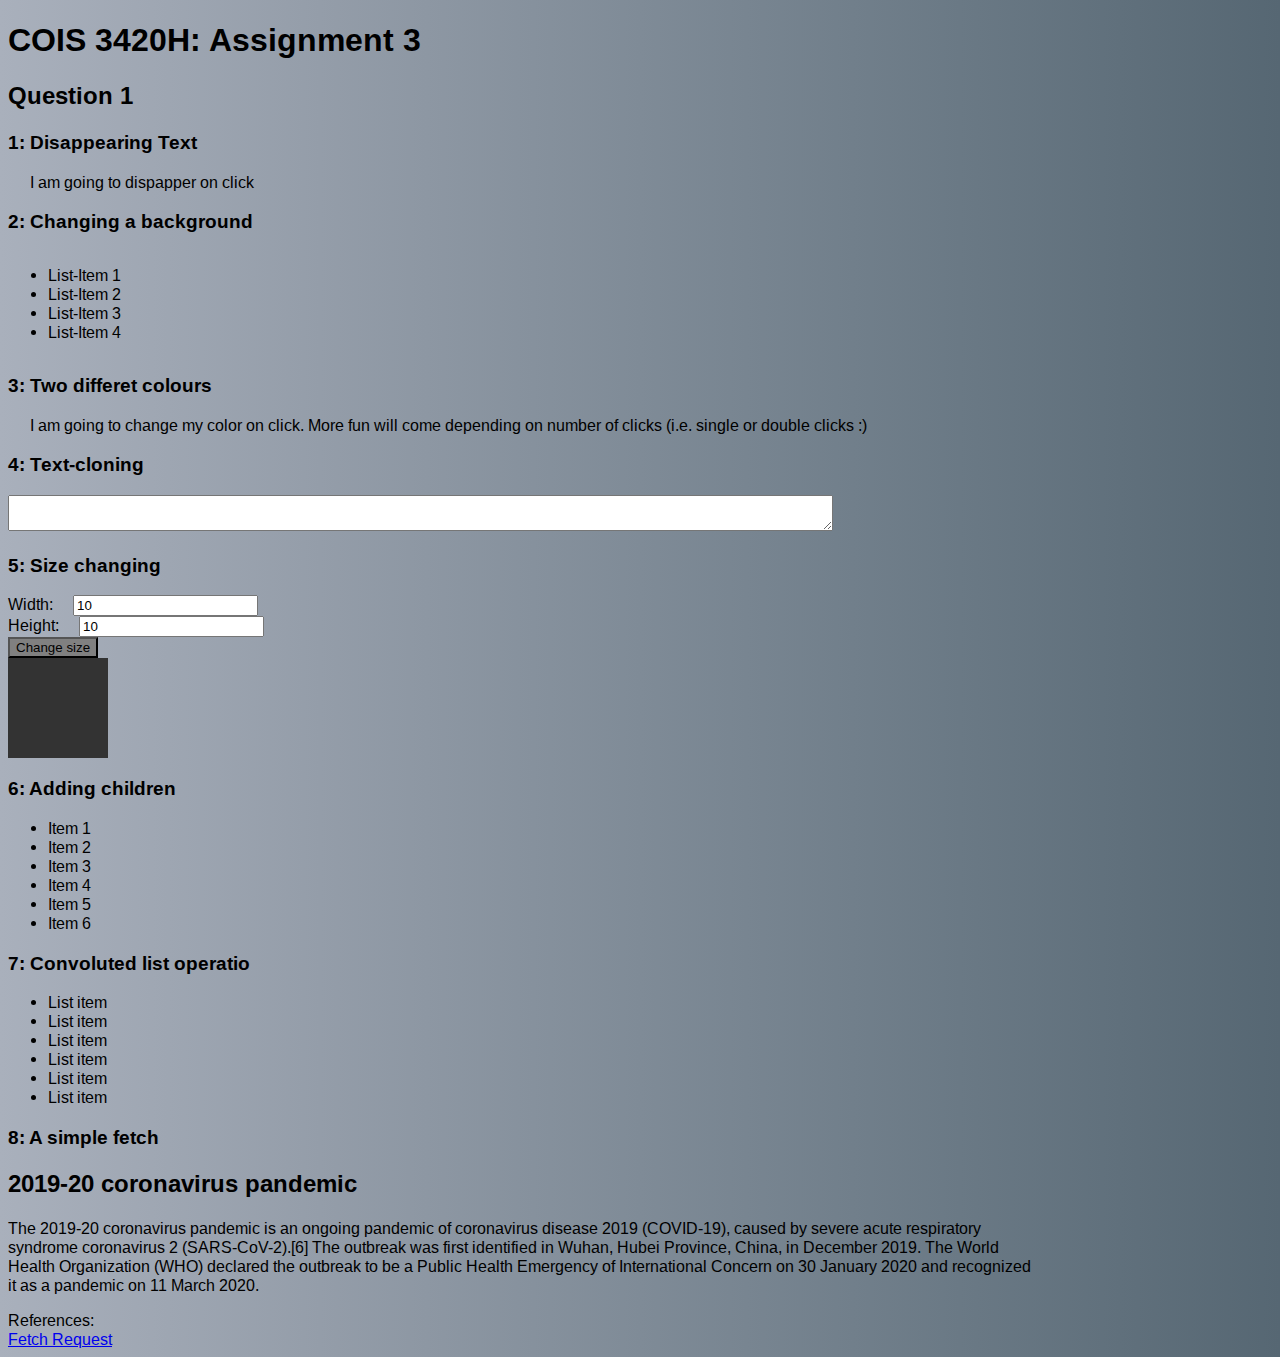
<file: assn3/Question1/index.html>
<!--  Index page
      Student Name: Ahmed Ahmed
         Student #: 0632851

            Course: COIS 3420H
      Assignment #: Assignment 3 Question 1

      Purpose: In this Question, I am supposed to do several tast (check the headings below) using only CSS, HTML
                    and JavaScript without JQuery.
--><!DOCTYPE html>
<html lang="en">
<head>
  <meta charset="UTF-8">
  <meta name="viewport" content="width=device-width, initial-scale=1.0">
  <meta http-equiv="X-UA-Compatible" content="ie=edge">
  <script src="scripts.js" charset="utf-8"></script>
  <link rel="stylesheet" href="css/styles.css">
  <title>Assignment 3</title>
</head>
<body>
  <h1>COIS 3420H: Assignment 3</h1>
  <section id="question1">
    <h2>Question 1</h2>
    <section id="cont1">
      <h3>1: Disappearing Text</h3>
      <p class="lorem indent"> I am going to dispapper on click</p>
    </section>
    <section id="cont2">
      <h3>2: Changing a background</h3>
      <ul>
        <li>List-Item 1</li>
        <li>List-Item 2</li>
        <li>List-Item 3</li>
        <li>List-Item 4</li>
      </ul>
    </section>
    <section id="cont3">
      <h3>3: Two differet colours</h3>
      <p class="lorem indent">I am going to change my color on click. More fun will come depending on number of clicks (i.e. single or double clicks :)</p>
    </section>
    <section id="cont4">
      <h3>4: Text-cloning</h3>
      <textarea></textarea>
      <p></p>
    </section>
    <section id="cont5">
      <h3>5: Size changing</h3>
        <div>
          <label for="width">Width:</label>
          <input id="width" type="text" min="0" max="30" value="10">
        </div>
        <div>
          <label for="height">Height:</label>
          <input id="height" type="text" min="0" max="30" value="10">
        </div>
        <div>
          <button>Change size</button>
        </div>
      <div class="box" style="width: 100px; height: 100px;">
      </div>
    </section>
    <section id="cont6">
      <h3>6:  Adding children</h3>
      <ul>
        <li>Item 1</li>
        <li>Item 2</li>
        <li>Item 3</li>
        <li>Item 4</li>
        <li>Item 5</li>
        <li>Item 6</li>
      </ul>
    </section>

  <section id="cont7">
    <h3>7: Convoluted list operatio</h3>
    <ul>
      <li>List item</li>
      <li>List item</li>
      <li>List item</li>
      <li>List item</li>
      <li>List item</li>
      <li>List item</li>
    </ul>
  </section>
 <section id="cont8">
    <h3>8: A simple fetch</h3>
    <div>
      <h2>2019-20 coronavirus pandemic</h2>
      <p>The 2019-20 coronavirus pandemic is an ongoing pandemic of coronavirus disease 2019 (COVID-19),
         caused by severe acute respiratory syndrome coronavirus 2 (SARS-CoV-2).[6] The outbreak was first identified in Wuhan,
         Hubei Province, China, in December 2019. The World Health Organization (WHO) declared the outbreak to be a Public Health
         Emergency of International Concern on 30 January 2020 and recognized it as a pandemic on 11 March 2020.</p>
    </div>
  </section>
  <div>References:</div>
  <a href="https://developer.mozilla.org/en-US/docs/Web/API/XMLHttpRequest/load_event">Fetch Request</a>
</body>
</html>
</file>
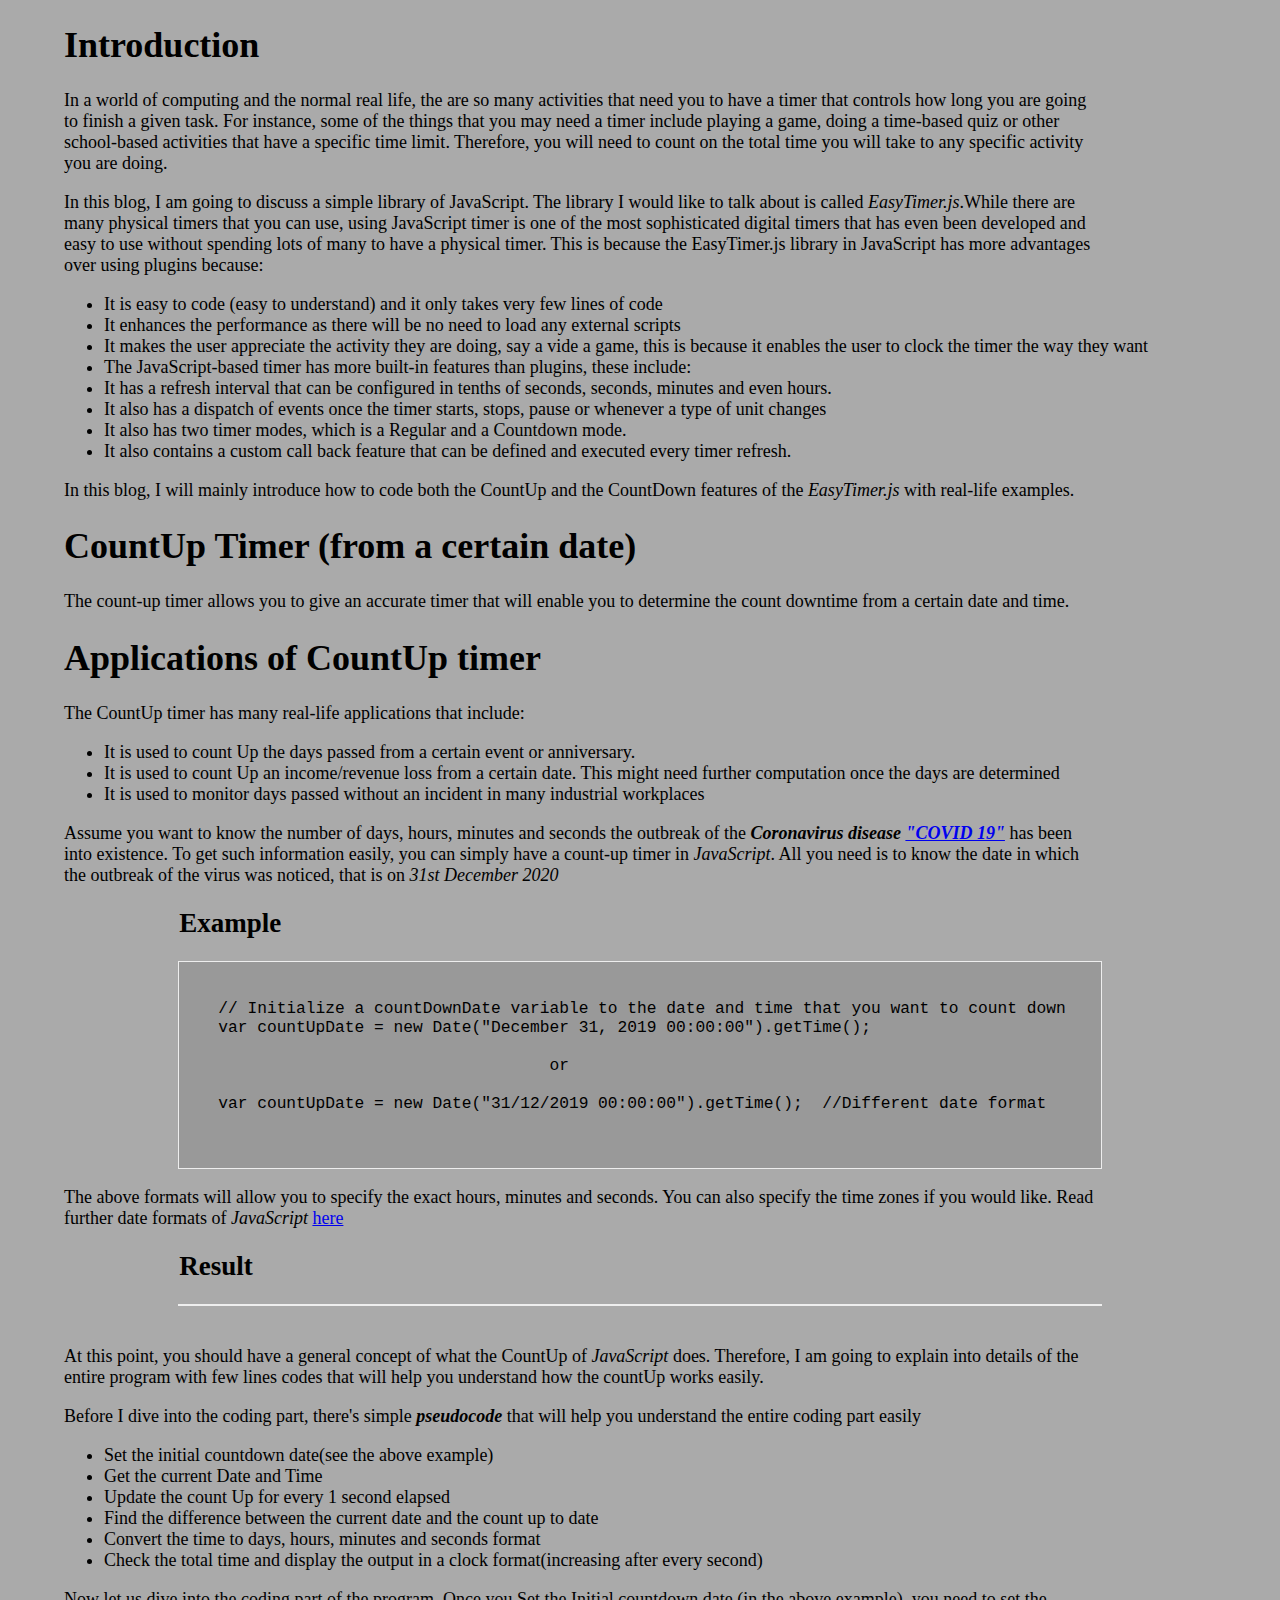
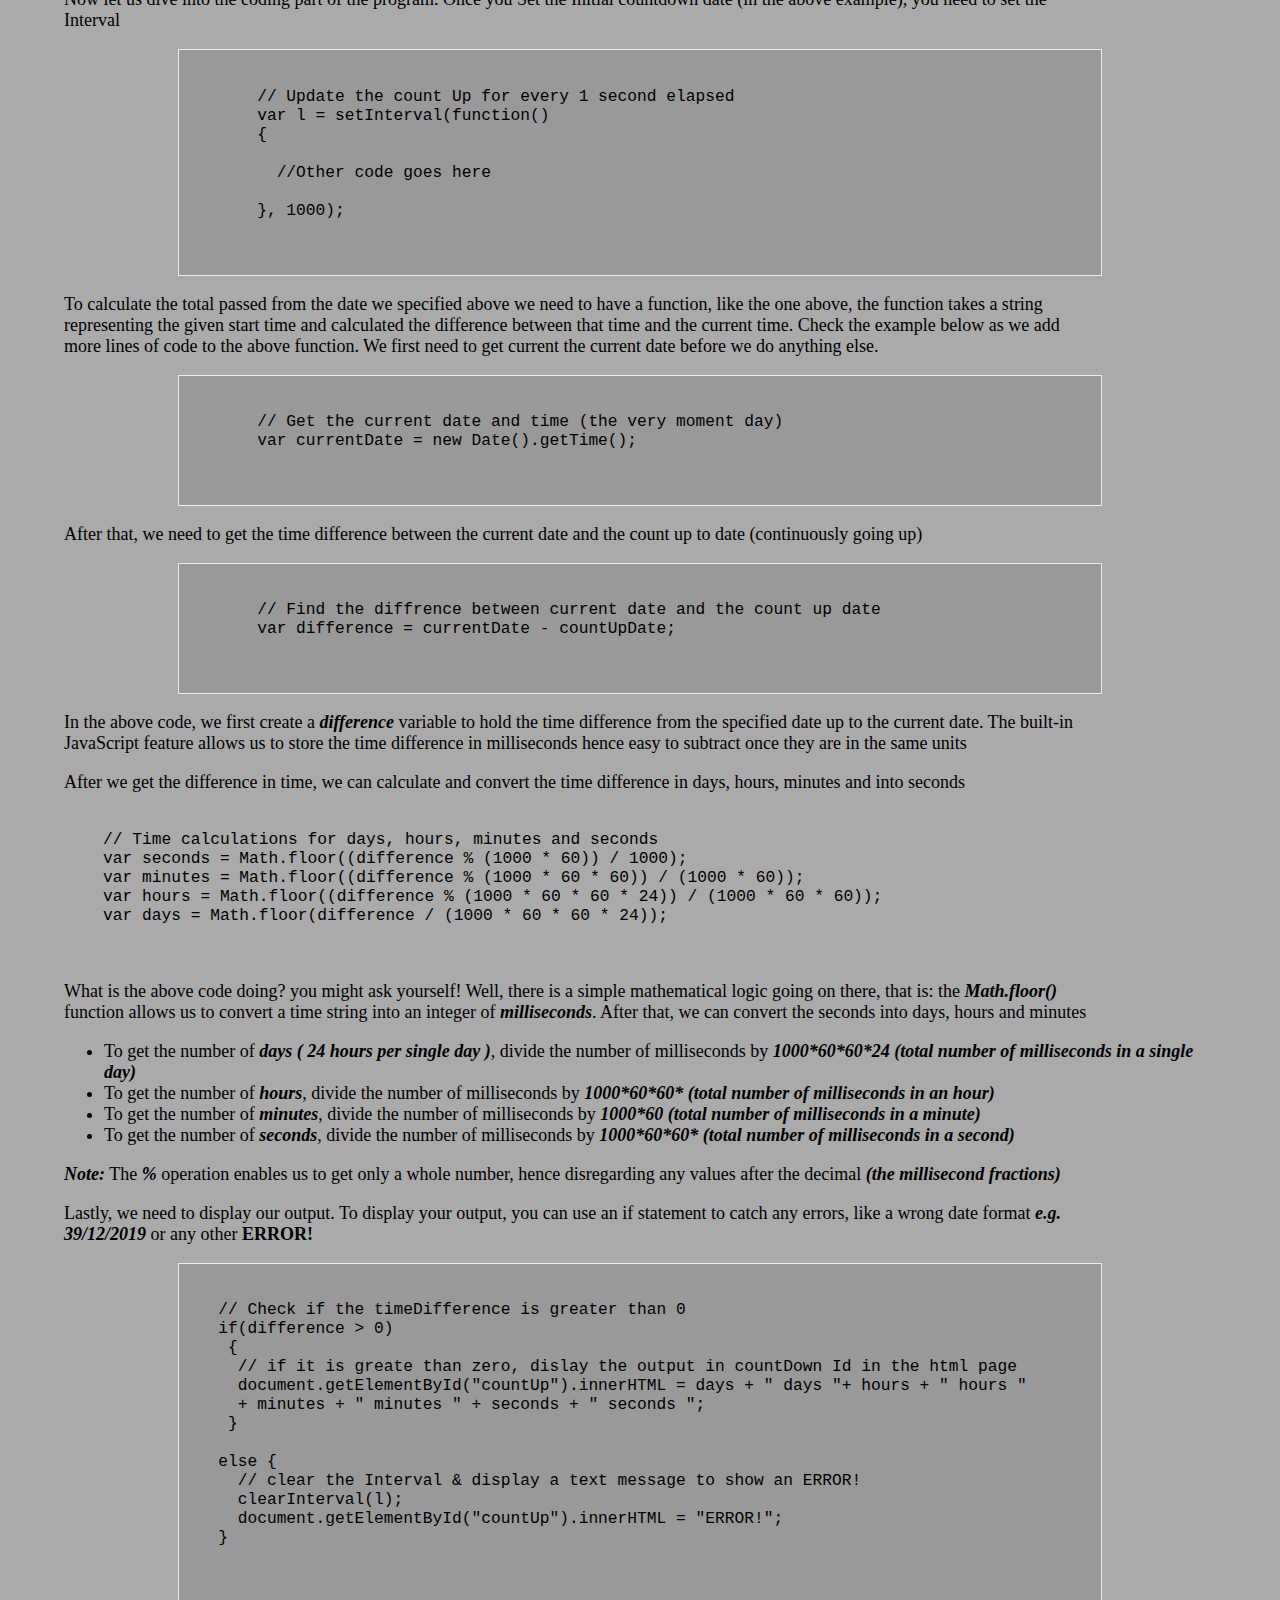
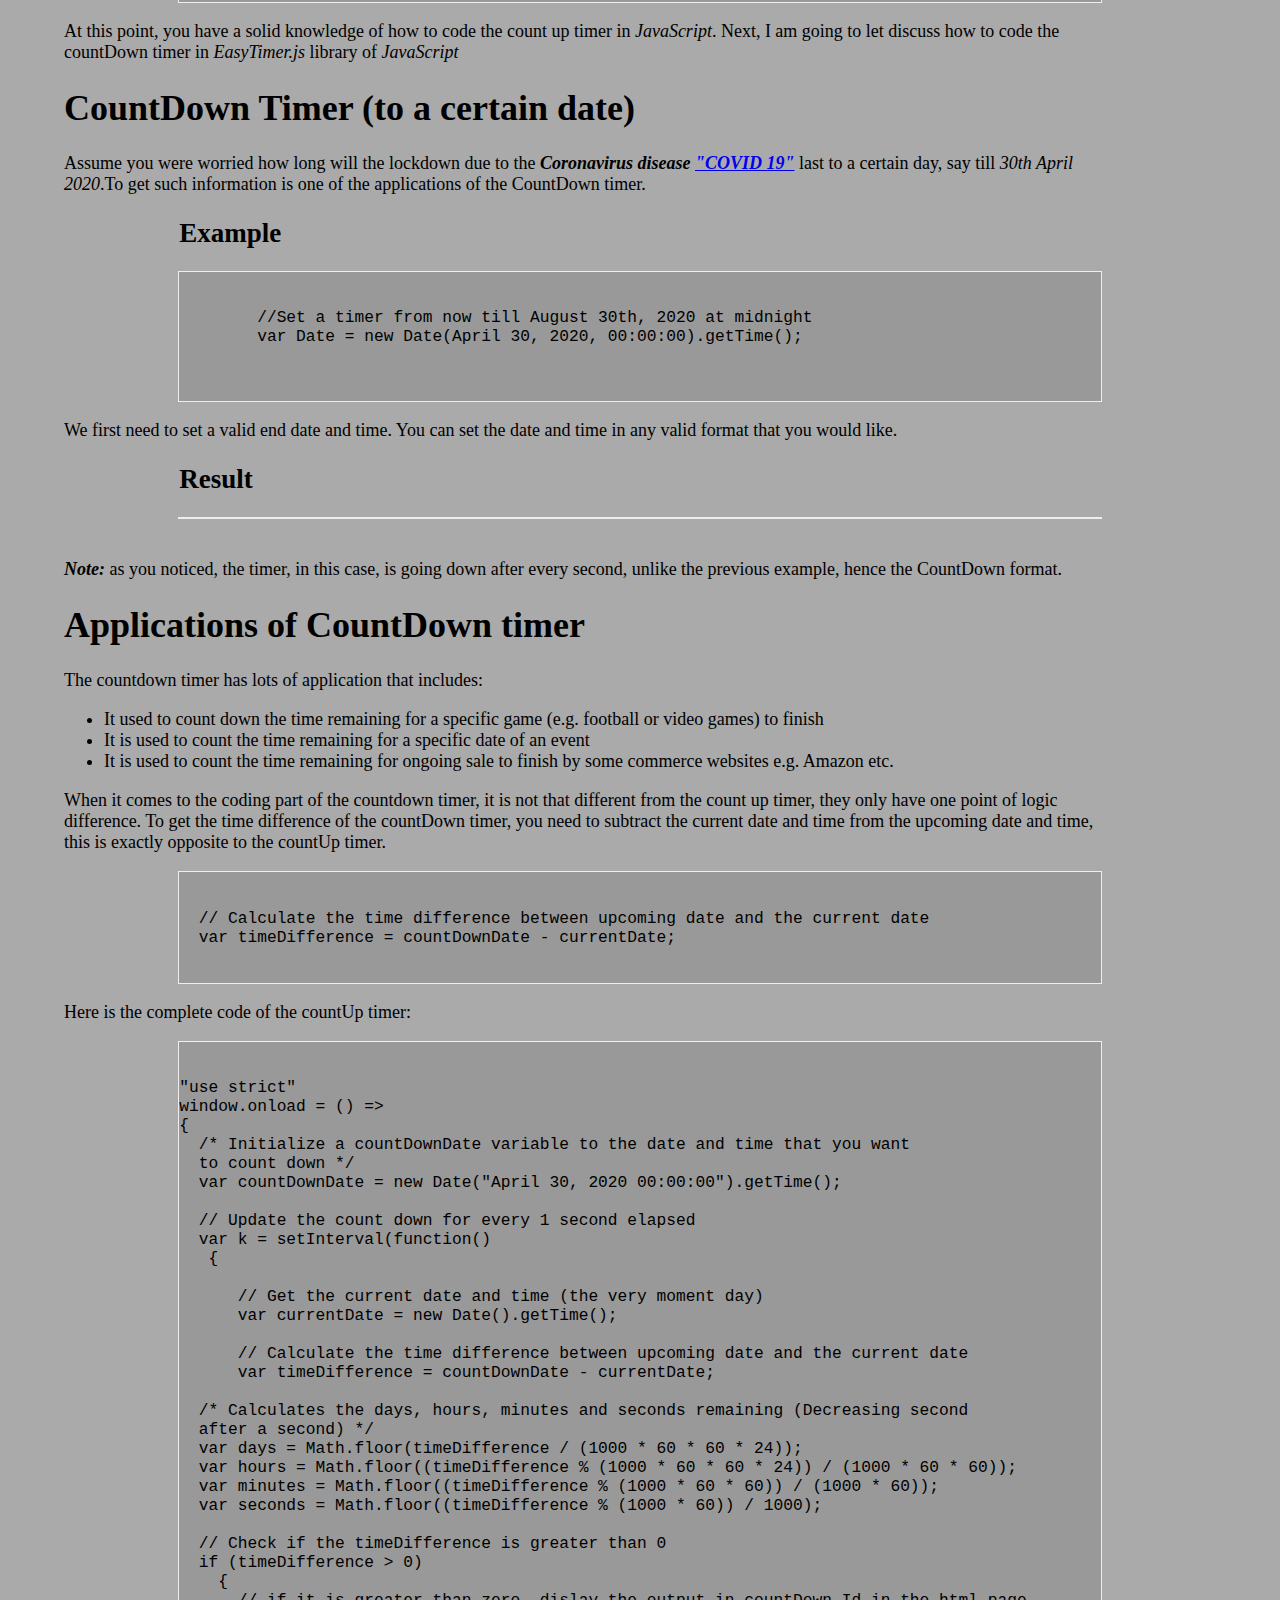
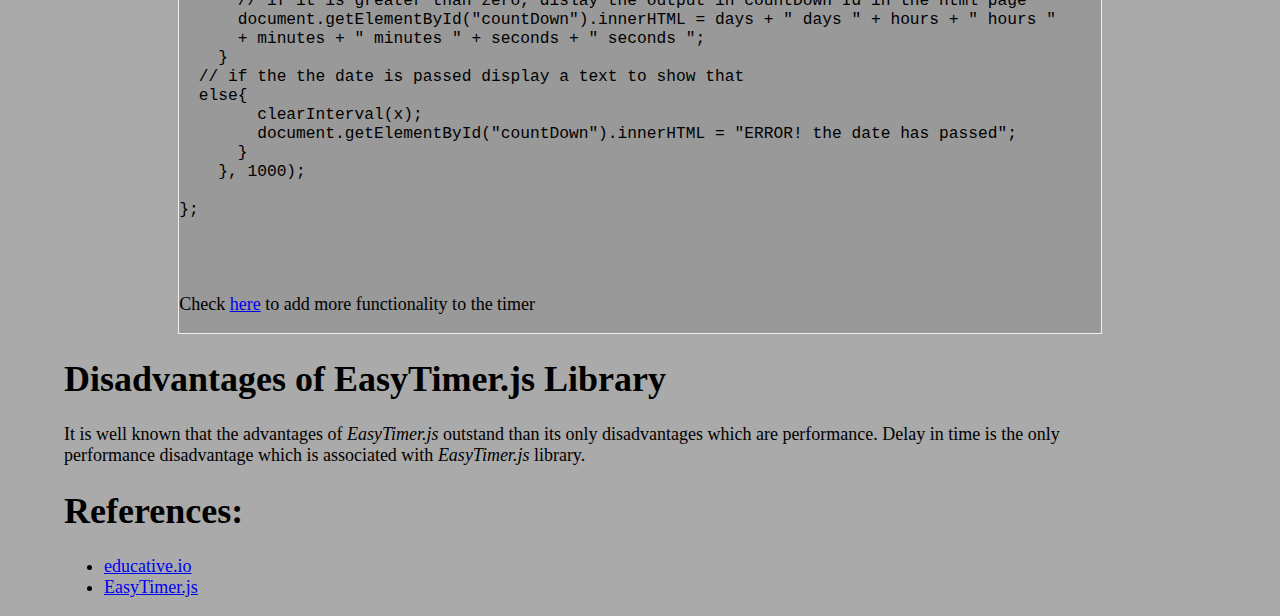
<file: assn3/Question2/index.html>
<!-- Student name: Ahmed Ahmed
         Student#:0632851

         Purpose: This is the html page for Question 2
                  In this page, I am writing my blog to explain how to make a timer in JavaScript.
-->
<!DOCTYPE HTML>
<html lang="en">
<head>
  <title>QUESTION 2</title>
<meta name="viewport" content="width=device-width, initial-scale=1">
<script src="scripts.js" charset="utf-8"></script>
<link rel="stylesheet" href="css/styles.css">
</head>
<body>
<div id="container">
<h1>Introduction</h1>
<p>In a world of computing and the normal real life, the are so many activities that need you to have a timer that controls how long you are going to finish a given task. For instance,
  some of the things that you may need a timer include playing a game, doing a time-based quiz or other school-based activities that have a specific time limit. Therefore, you will need to count on
  the total time you will take to any specific activity you are doing.</p>
<p>In this blog, I am going to discuss a simple library of JavaScript. The library I would like to talk about is called <em>EasyTimer.js</em>.While there are many physical timers that you can use,
  using JavaScript timer is one of the most sophisticated digital timers that has even been developed and easy to use without spending lots of many to have a physical timer. This is because the
  EasyTimer.js library in JavaScript has more advantages over using plugins because:</p>
  <ul>
    <li>It is easy to code (easy to understand) and it only takes very few lines of code</li>
    <li>It enhances the performance as there will be no need to load any external scripts</li>
    <li>It makes the user appreciate the activity they are doing, say a vide a game,
      this is because it enables the user to clock the timer the way they want</li>
    <li>The JavaScript-based timer has more built-in features than plugins, these include:</li>
    <li>It has a refresh interval that can be configured in tenths of seconds, seconds, minutes and even hours.</li>
    <li>It also has a dispatch of events once the timer starts, stops, pause or whenever a type of unit changes </li>
    <li>It also has two timer modes, which is a Regular and a Countdown mode.</li>
    <li>It also contains a custom call back feature that can be defined and executed every timer refresh.</li>
  </ul>

<p>In this blog, I will mainly introduce how to code both the CountUp and the CountDown features of the <em>EasyTimer.js</em> with real-life examples.</p>
<h1>CountUp Timer (from a certain date)</h1>
<p>The count-up timer allows you to give an accurate timer that will enable you to determine the count downtime from a certain date and time.</p>
<p>
  <h1>Applications of CountUp timer</h1>
  <p>The CountUp timer has many real-life applications that include:</p>
  <ul>
    <li>It is used to count Up the days passed from a certain event or anniversary.</li>
    <li>It is used to count Up an income/revenue loss from a certain date. This might need further computation once the days are determined</li>
    <li>It is used to monitor days passed without an incident in many industrial workplaces</li>
  </ul>
<p>Assume you want to know the number of days, hours, minutes and seconds the outbreak of the <em><strong>Coronavirus disease <a href="https://www.worldometers.info/coronavirus/">"COVID 19"</a></strong></em> has been into existence.
  To get such information easily, you can simply have a count-up timer in <em>JavaScript</em>.
  All you need is to know the date in which the outbreak of the virus was noticed, that is on <em>31st December 2020</em></p>
  <h2>Example</h2>
      <div id="cod1">
      <pre>
      <code>
    // Initialize a countDownDate variable to the date and time that you want to count down
    var countUpDate = new Date("December 31, 2019 00:00:00").getTime();

                                      or

    var countUpDate = new Date("31/12/2019 00:00:00").getTime();  //Different date format
      </code>
    </pre>
  </div>
<div>
  <p>The above formats will allow you to specify the exact hours, minutes and seconds. You can also specify the time zones if you would like. Read further date formats of <em>JavaScript</em> <a href="https://developer.mozilla.org/en-US/docs/Web/JavaScript/Guide/Numbers_and_dates">here</a></p>
</div>
    <h2>Result</h2>
    <p class="timer" id="countUp"></p>
  <P>At this point, you should have a general concept of what the CountUp of <em>JavaScript</em> does. Therefore, I am going to explain into details of the entire program with few lines codes that will help you understand how the countUp works easily.</P>
  <P>Before I dive into the coding part, there's simple <em><strong>pseudocode</strong></em> that will help you understand the entire coding part easily</P>
  <ul>
    <li>Set the initial countdown date(see the above example)</li>
    <li>Get the current Date and Time</li>
    <li>Update the count Up for every 1 second elapsed</li>
    <li>Find the difference between the current date and the count up to date</li>
    <li>Convert the time to days, hours, minutes and seconds format</li>
    <li>Check the total time and display the output in a clock format(increasing after every second)</li>
  </ul>
  <P>Now let us dive into the coding part of the program. Once you Set the Initial countdown date (in the above example), you need to set the Interval</P>
  <div id="cod2">
      <pre>
      <code>
        // Update the count Up for every 1 second elapsed
        var l = setInterval(function()
        {

          //Other code goes here

        }, 1000);
      </code>
    </pre>
  </div>
  <div>
  <P>To calculate the total passed from the date we specified above we need to have a function, like the one above, the function takes a string representing the
    given start time and calculated the difference between that time and the current time. Check the example below as we add more lines of code to the above function.
    We first need to get current the current date before we do anything else.</P>
  </div>
  <div id="cod3">
      <pre>
      <code>
        // Get the current date and time (the very moment day)
        var currentDate = new Date().getTime();
      </code>
    </pre>
  </div>
<div>
  <P>After that, we need to get the time difference between the current date and the count up to date (continuously going up) </P>
</div>
  <div id="cod4">
      <pre>
      <code>
        // Find the diffrence between current date and the count up date
        var difference = currentDate - countUpDate;
      </code>
    </pre>
  </div>
  <div>
  <p>In the above code, we first create a <em><strong>difference</strong></em> variable to hold the time difference from the specified date up to the current date. The built-in JavaScript
    feature allows us to store the time difference in milliseconds hence easy to subtract once they are in the same units</p>
  <p>After we get the difference in time, we can calculate and convert the time difference in days, hours, minutes and into seconds</p>
  </div>
  <div id="cod5">
      <pre>
      <code>
    // Time calculations for days, hours, minutes and seconds
    var seconds = Math.floor((difference % (1000 * 60)) / 1000);
    var minutes = Math.floor((difference % (1000 * 60 * 60)) / (1000 * 60));
    var hours = Math.floor((difference % (1000 * 60 * 60 * 24)) / (1000 * 60 * 60));
    var days = Math.floor(difference / (1000 * 60 * 60 * 24));
      </code>
    </pre>
  </div>
  <div>
  <p>What is the above code doing? you might ask yourself! Well, there is a simple mathematical logic going on there, that is: the<em><strong> Math.floor()</strong></em> function allows
    us to convert a time string into an integer of <em><strong>milliseconds</strong></em>. After that, we can convert the seconds into days, hours and minutes</p>
</div>
    <ul>
      <li>To get the number of <em><strong>days ( 24 hours per single day )</strong></em>, divide the number of milliseconds by <em><strong>1000*60*60*24 (total number of milliseconds in a single day)</strong></em></li>
      <li>To get the number of <em><strong>hours</strong></em>, divide the number of milliseconds by <em><strong>1000*60*60* (total number of milliseconds in an hour)</strong></em></li>
      <li>To get the number of <em><strong>minutes</strong></em>, divide the number of milliseconds by <em><strong>1000*60 (total number of milliseconds in a minute)</strong></em></li>
      <li>To get the number of <em><strong>seconds</strong></em>, divide the number of milliseconds by <em><strong>1000*60*60* (total number of milliseconds in a second)</strong></em></li>
     </ul>
    <span><em><strong>Note:</strong></em> The <em><strong>%</strong></em> operation enables us to get only a whole number, hence disregarding any values after the decimal <em><strong>(the millisecond fractions)</strong></em></span>
  <p>Lastly, we need to display our output. To display your output, you can use an if statement to catch any errors, like a wrong date format <strong><em>e.g. 39/12/2019</em></strong>
    or any other <strong>ERROR!</strong></p>
  <div id="cod6">
      <pre>
      <code>
    // Check if the timeDifference is greater than 0
    if(difference > 0)
     {
      // if it is greate than zero, dislay the output in countDown Id in the html page
      document.getElementById("countUp").innerHTML = days + " days "+ hours + " hours "
      + minutes + " minutes " + seconds + " seconds ";
     }

    else {
      // clear the Interval & display a text message to show an ERROR!
      clearInterval(l);
      document.getElementById("countUp").innerHTML = "ERROR!";
    }
      </code>
    </pre>
  </div>
  <p>At this point, you have a solid knowledge of how to code the count up timer in <em>JavaScript</em>. Next, I am going  to let discuss how to code the countDown timer in <em>
  EasyTimer.js</em> library of <em>JavaScript</em></p>
  <h1>CountDown Timer (to a certain date)</h1>
  <p>Assume you were worried how long will the lockdown due to the <em><strong>Coronavirus disease <a href="https://www.worldometers.info/coronavirus/">"COVID 19"</a> </strong></em>last to a certain day, say till <em> 30th April 2020</em>.To get such information is one of the applications of the CountDown timer. </p>
  <h2>Example</h2>
  <p></p>
  <div id="cod7">
      <pre>
      <code>
        //Set a timer from now till August 30th, 2020 at midnight
        var Date = new Date(April 30, 2020, 00:00:00).getTime();
      </code>
    </pre>
  </div>
<div>
  <p>We first need to set a valid end date and time. You can set the date and time in any valid format that you would like.</p>
</div>
  <h2>Result</h2>
<p class="timer" id="countDown"></p>
<span><em><strong>Note:</strong></em> as you noticed, the timer, in this case, is going down after every second, unlike the previous example, hence the CountDown format.</span>
<h1>Applications of CountDown timer</h1>
<p>The countdown timer has lots of application that includes: </p>
  <ul>
    <li>It used to count down the time remaining for a specific game (e.g. football or video games) to finish</li>
    <li>It is used to count the time remaining for a specific date of an event</li>
    <li>It is used to count the time remaining for ongoing sale to finish by some commerce websites e.g. Amazon etc.</li>
  </ul>

<p>When it comes to the coding part of the countdown timer, it is not that different from the count up timer, they only have one point of logic difference.
  To get the time difference of the countDown timer, you need to subtract the current date and time from the upcoming date and time, this is exactly opposite to the countUp timer. </p>

<div id="cod8">
<pre>
<code>
  // Calculate the time difference between upcoming date and the current date
  var timeDifference = countDownDate - currentDate;
</code>
</pre>
</div>
<div>
<p>Here is the complete code of the countUp timer:</p>
</div>
<div id="cod9">
<pre>
<code>
"use strict"
window.onload = () =>
{
  /* Initialize a countDownDate variable to the date and time that you want
  to count down */
  var countDownDate = new Date("April 30, 2020 00:00:00").getTime();

  // Update the count down for every 1 second elapsed
  var k = setInterval(function()
   {

      // Get the current date and time (the very moment day)
      var currentDate = new Date().getTime();

      // Calculate the time difference between upcoming date and the current date
      var timeDifference = countDownDate - currentDate;

  /* Calculates the days, hours, minutes and seconds remaining (Decreasing second
  after a second) */
  var days = Math.floor(timeDifference / (1000 * 60 * 60 * 24));
  var hours = Math.floor((timeDifference % (1000 * 60 * 60 * 24)) / (1000 * 60 * 60));
  var minutes = Math.floor((timeDifference % (1000 * 60 * 60)) / (1000 * 60));
  var seconds = Math.floor((timeDifference % (1000 * 60)) / 1000);

  // Check if the timeDifference is greater than 0
  if (timeDifference > 0)
    {
      // if it is greater than zero, dislay the output in countDown Id in the html page
      document.getElementById("countDown").innerHTML = days + " days " + hours + " hours "
      + minutes + " minutes " + seconds + " seconds ";
    }
  // if the the date is passed display a text to show that
  else{
        clearInterval(x);
        document.getElementById("countDown").innerHTML = "ERROR! the date has passed";
      }
    }, 1000);

};


</code>
</pre>
<p>Check <a href="https://www.youtube.com/watch?v=_5QAnRp0kW4" >here</a> to add more functionality to the timer</p>
</div>
<div>
<h1>Disadvantages of EasyTimer.js Library</h1>
<p>It is well known that the advantages of <em>EasyTimer.js</em> outstand than its only disadvantages which are performance. Delay in time is the only performance
  disadvantage which is associated with <em>EasyTimer.js</em> library.</p>
</div>
<h1>References:</h1>
<ul>
<li><a href="https://www.educative.io/edpresso/how-to-create-a-countdown-timer-using-javascript">educative.io</a></li>
<li><a href="https://albert-gonzalez.github.io/easytimer.js/"> EasyTimer.js</a></li>
</ul>
</div>
</body>
</html>
</file>
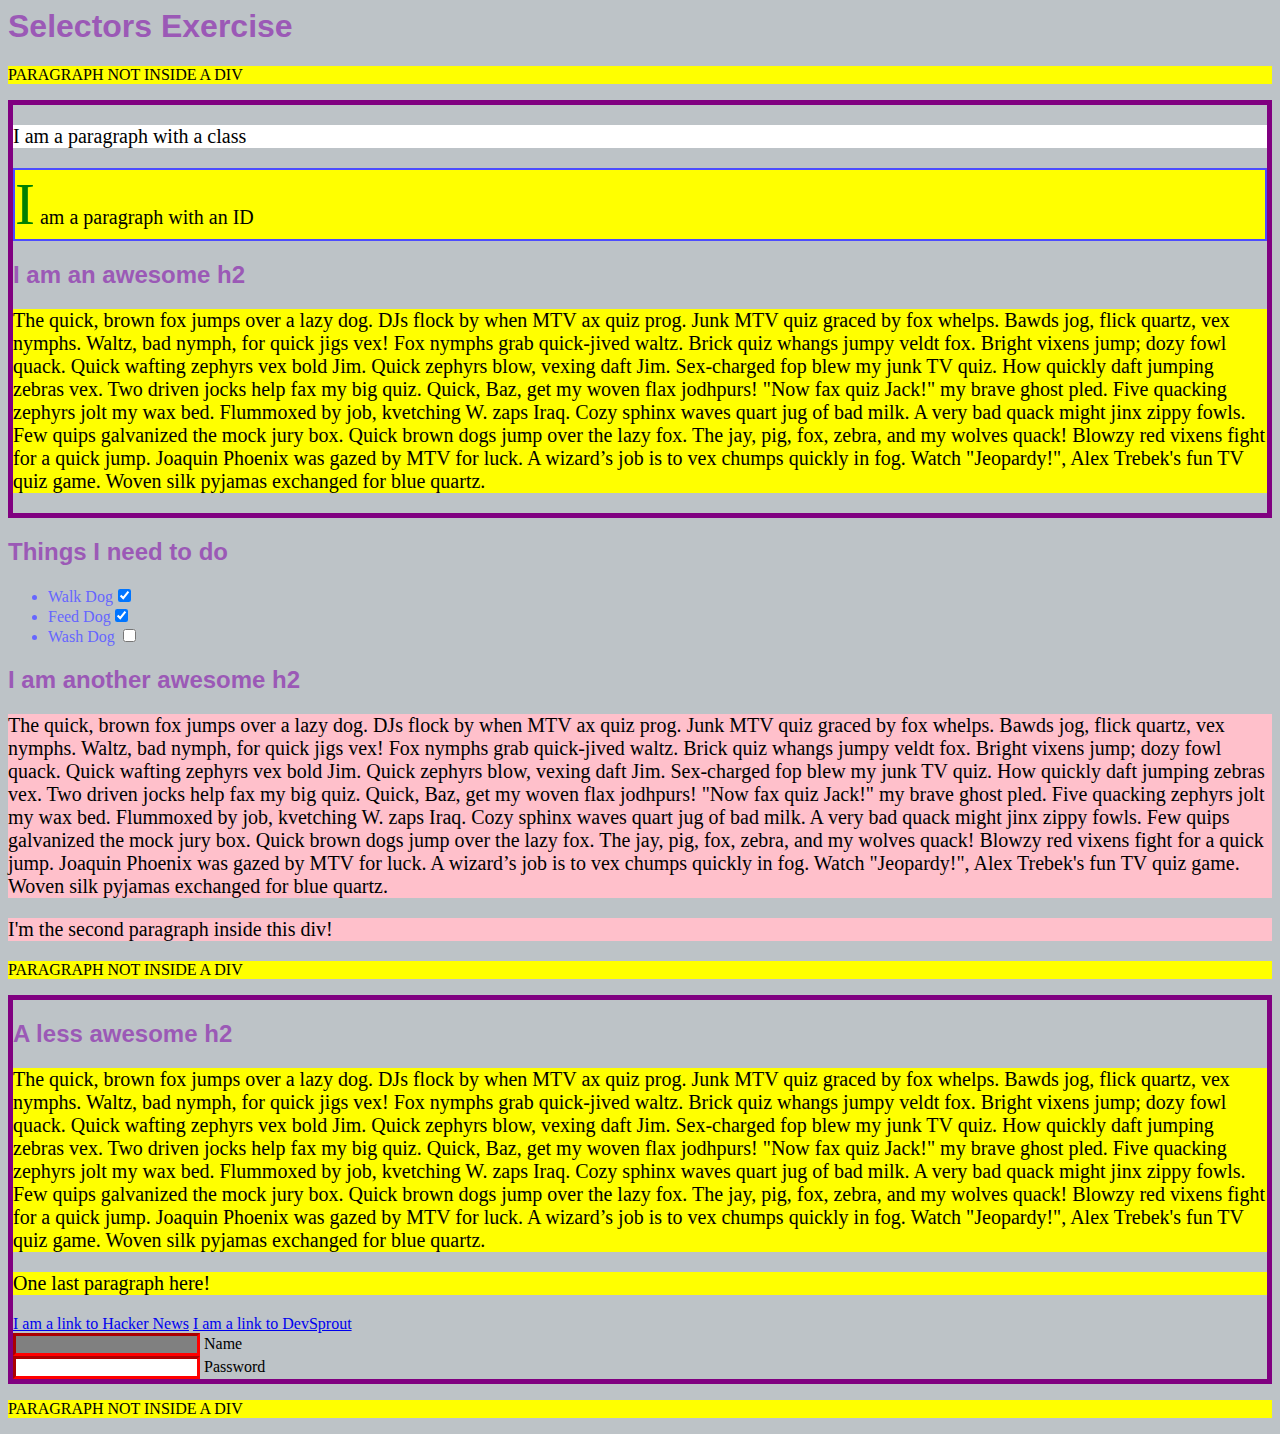
<file: assn1/Question1/q1.html>
<html>
<head>
  <meta charset="UTF-8">
  <title>Question 1 - CSS</title>
  <link rel="stylesheet" type="text/css" href="css/q1style.css">
</head>
<body>
  <h1>Selectors Exercise</h1>

<p>PARAGRAPH NOT INSIDE A DIV</p>

<div>
  <p class="hello">I am a paragraph with a class</p>
  <p id="special">I am a paragraph with an ID</p>

  <h2>I am an awesome h2</h2>


  <p>The quick, brown fox jumps over a lazy dog. DJs flock by when MTV ax quiz prog. Junk MTV quiz graced by fox whelps. Bawds jog, flick quartz, vex nymphs. Waltz, bad nymph, for quick jigs vex! Fox nymphs grab quick-jived waltz. Brick quiz whangs jumpy veldt fox. Bright vixens jump; dozy fowl quack. Quick wafting zephyrs vex bold Jim. Quick zephyrs blow, vexing daft Jim. Sex-charged fop blew my junk TV quiz. How quickly daft jumping zebras vex. Two driven jocks help fax my big quiz. Quick, Baz, get my woven flax jodhpurs! "Now fax quiz Jack!" my brave ghost pled. Five quacking zephyrs jolt my wax bed. Flummoxed by job, kvetching W. zaps Iraq. Cozy sphinx waves quart jug of bad milk. A very bad quack might jinx zippy fowls. Few quips galvanized the mock jury box. Quick brown dogs jump over the lazy fox. The jay, pig, fox, zebra, and my wolves quack! Blowzy red vixens fight for a quick jump. Joaquin Phoenix was gazed by MTV for luck. A wizard’s job is to vex chumps quickly in fog. Watch "Jeopardy!", Alex Trebek's fun TV quiz game. Woven silk pyjamas exchanged for blue quartz. </p>

</div>

<div>
  <h2>Things I need to do</h2>

  <ul>
    <li>Walk Dog <input type="checkbox" checked> </li>
    <li>Feed Dog <input type="checkbox" checked> </li>
    <li>Wash Dog <input type="checkbox"></li>
  </ul>
</div>

<div>
  <h2>I am another awesome h2</h2>

  <p>The quick, brown fox jumps over a lazy dog. DJs flock by when MTV ax quiz prog. Junk MTV quiz graced by fox whelps. Bawds jog, flick quartz, vex nymphs. Waltz, bad nymph, for quick jigs vex! Fox nymphs grab quick-jived waltz. Brick quiz whangs jumpy veldt fox. Bright vixens jump; dozy fowl quack. Quick wafting zephyrs vex bold Jim. Quick zephyrs blow, vexing daft Jim. Sex-charged fop blew my junk TV quiz. How quickly daft jumping zebras vex. Two driven jocks help fax my big quiz. Quick, Baz, get my woven flax jodhpurs! "Now fax quiz Jack!" my brave ghost pled. Five quacking zephyrs jolt my wax bed. Flummoxed by job, kvetching W. zaps Iraq. Cozy sphinx waves quart jug of bad milk. A very bad quack might jinx zippy fowls. Few quips galvanized the mock jury box. Quick brown dogs jump over the lazy fox. The jay, pig, fox, zebra, and my wolves quack! Blowzy red vixens fight for a quick jump. Joaquin Phoenix was gazed by MTV for luck. A wizard’s job is to vex chumps quickly in fog. Watch "Jeopardy!", Alex Trebek's fun TV quiz game. Woven silk pyjamas exchanged for blue quartz. </p>

  <p>I'm the second paragraph inside this div!</p>
</div>

<p>PARAGRAPH NOT INSIDE A DIV</p>


<div>
  <h2>A less awesome h2</h2>

  <p>The quick, brown fox jumps over a lazy dog. DJs flock by when MTV ax quiz prog. Junk MTV quiz graced by fox whelps. Bawds jog, flick quartz, vex nymphs. Waltz, bad nymph, for quick jigs vex! Fox nymphs grab quick-jived waltz. Brick quiz whangs jumpy veldt fox. Bright vixens jump; dozy fowl quack. Quick wafting zephyrs vex bold Jim. Quick zephyrs blow, vexing daft Jim. Sex-charged fop blew my junk TV quiz. How quickly daft jumping zebras vex. Two driven jocks help fax my big quiz. Quick, Baz, get my woven flax jodhpurs! "Now fax quiz Jack!" my brave ghost pled. Five quacking zephyrs jolt my wax bed. Flummoxed by job, kvetching W. zaps Iraq. Cozy sphinx waves quart jug of bad milk. A very bad quack might jinx zippy fowls. Few quips galvanized the mock jury box. Quick brown dogs jump over the lazy fox. The jay, pig, fox, zebra, and my wolves quack! Blowzy red vixens fight for a quick jump. Joaquin Phoenix was gazed by MTV for luck. A wizard’s job is to vex chumps quickly in fog. Watch "Jeopardy!", Alex Trebek's fun TV quiz game. Woven silk pyjamas exchanged for blue quartz. </p>

  <p>One last paragraph here!</p>

  <a href="https://news.ycombinator.com/">I am a link to Hacker News</a>
  <a href="https://www.devsprout.io">I am a link to DevSprout</a>
  <br>

  <input type="text" name="name" /><label> Name</label><br/>
  <input type="password" name="password" /><label> Password</label><br/>

</div>

<p>PARAGRAPH NOT INSIDE A DIV</p>

</body>
</html>
</file>
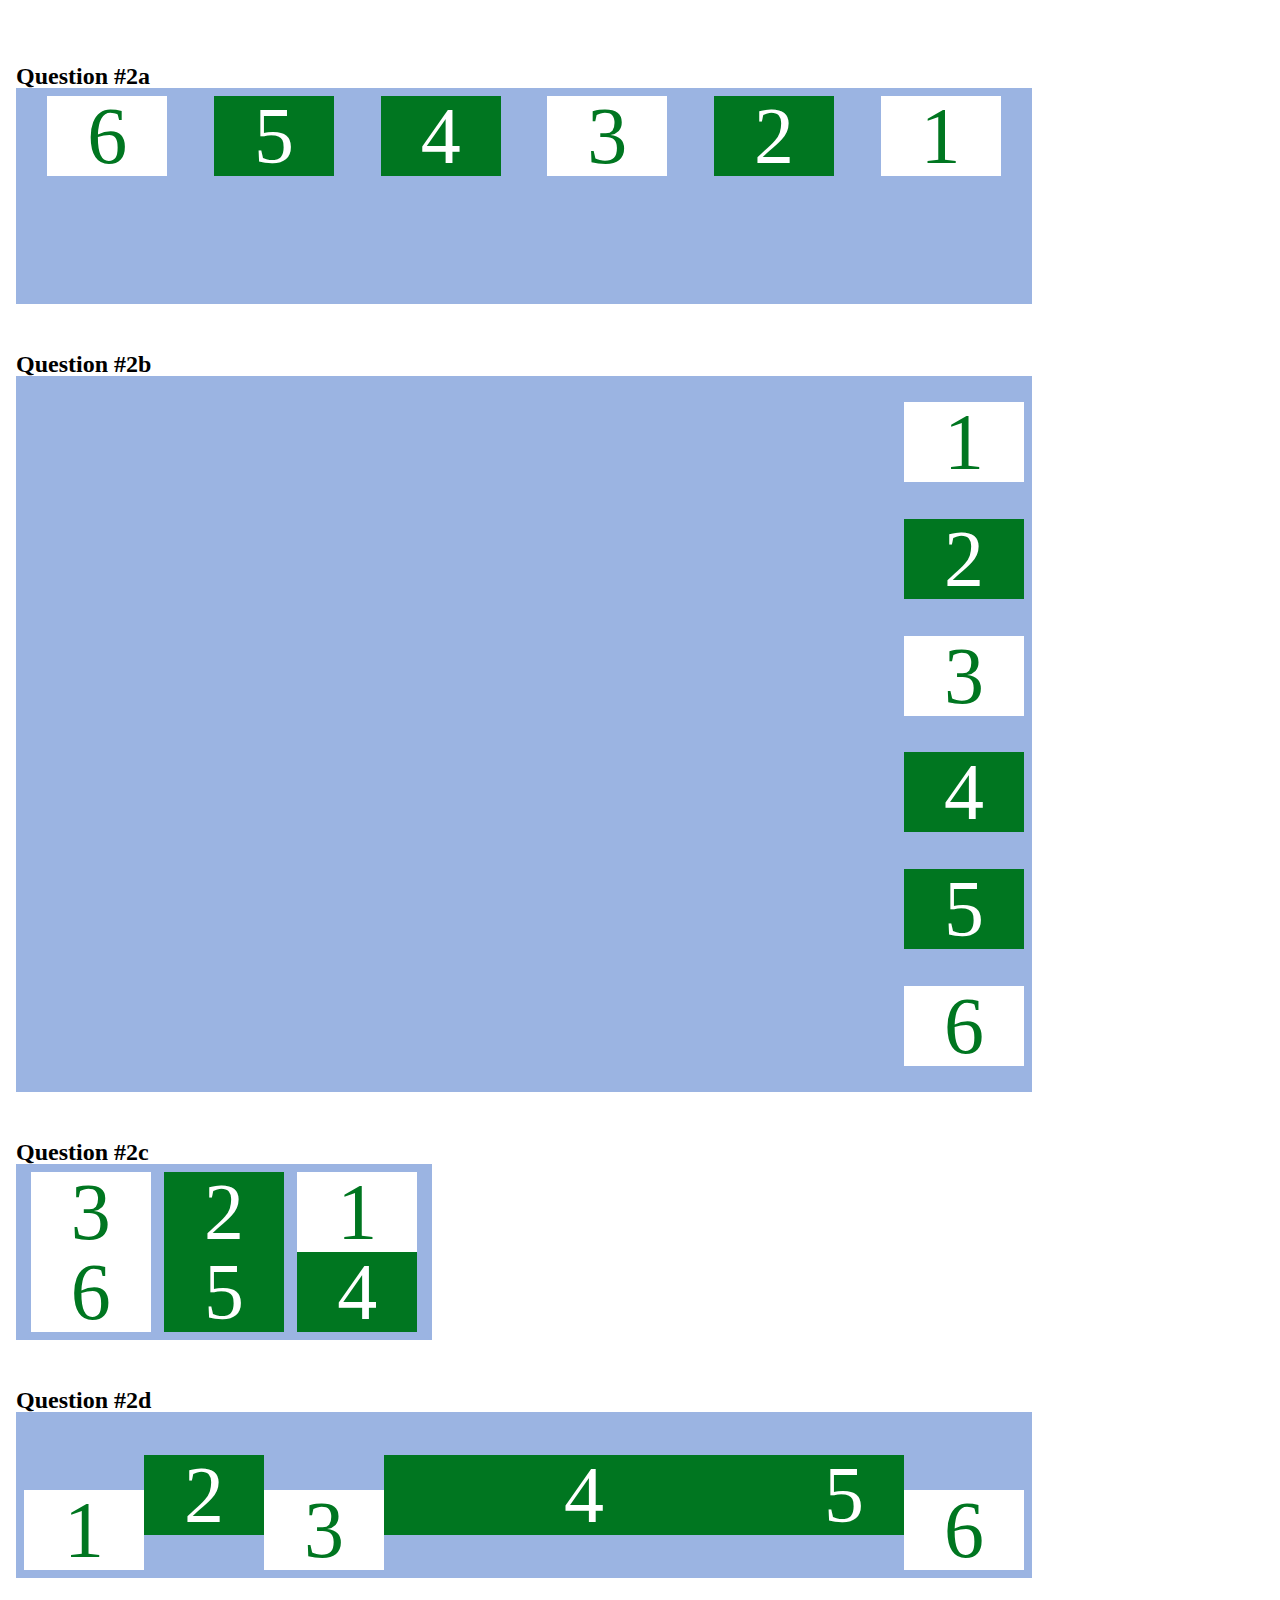
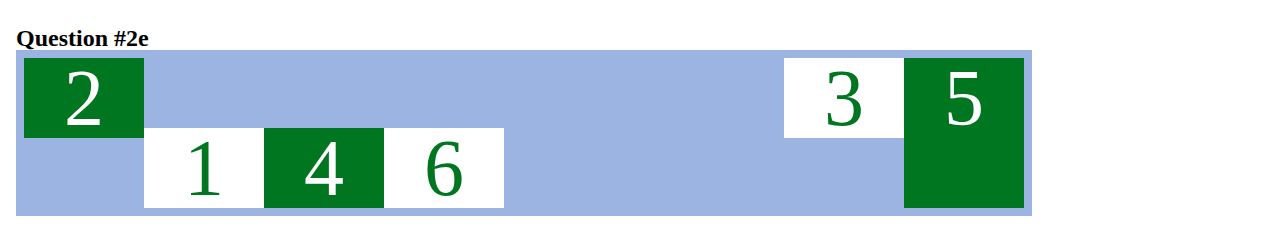
<file: assn1/Question2/q2.html>
<!DOCTYPE html>
<html lang="en">
  <head>
    <!--meta data goes here-->  
      <title>Question 2 - Flexbox</title>
      <meta charset="utf-8">
      <meta name="viewport" content="width=device-width, initial-scale=1.0">
      <link rel="stylesheet" href="css/reset.css">
      <link rel="stylesheet" href="css/q2basestyles.css">       
      <link rel="stylesheet" href="css/q2styles.css">    
  </head>
  <body>
    <!--page content goes here-->
    <h2> Question #2a</h2>
    <div  class="parent" id="q3a">
      <div>1</div>
      <div class="special">2</div>
      <div>3</div>
      <div class="special">4</div>
      <div class="special">5</div>
      <div>6</div>
    </div>
     <h2> Question #2b</h2>
     <div  class="parent" id="q3b">
      <div>1</div>
      <div class="special">2</div>
      <div>3</div>
      <div class="special">4</div>
      <div class="special">5</div>
      <div>6</div>
    </div>
    
     <h2> Question #2c</h2>
     <div  class="parent" id="q3c">
      <div>1</div>
      <div class="special">2</div>
      <div>3</div>
      <div class="special">4</div>
      <div class="special">5</div>
      <div>6</div>
    </div>
    
     <h2> Question #2d</h2>
    <div  class="parent" id="q3d">
      <div>1</div>
      <div class="special">2</div>
      <div>3</div>
      <div class="special">4</div>
      <div class="special">5</div>
      <div>6</div>
    </div>
    
     <h2> Question #2e</h2>
    <div  class="parent" id="q3e">
      <div>1</div>
      <div class="special">2</div>
      <div>3</div>
      <div class="special">4</div>
      <div class="special">5</div>
      <div>6</div>
    </div>




  </body>
</html>
</file>
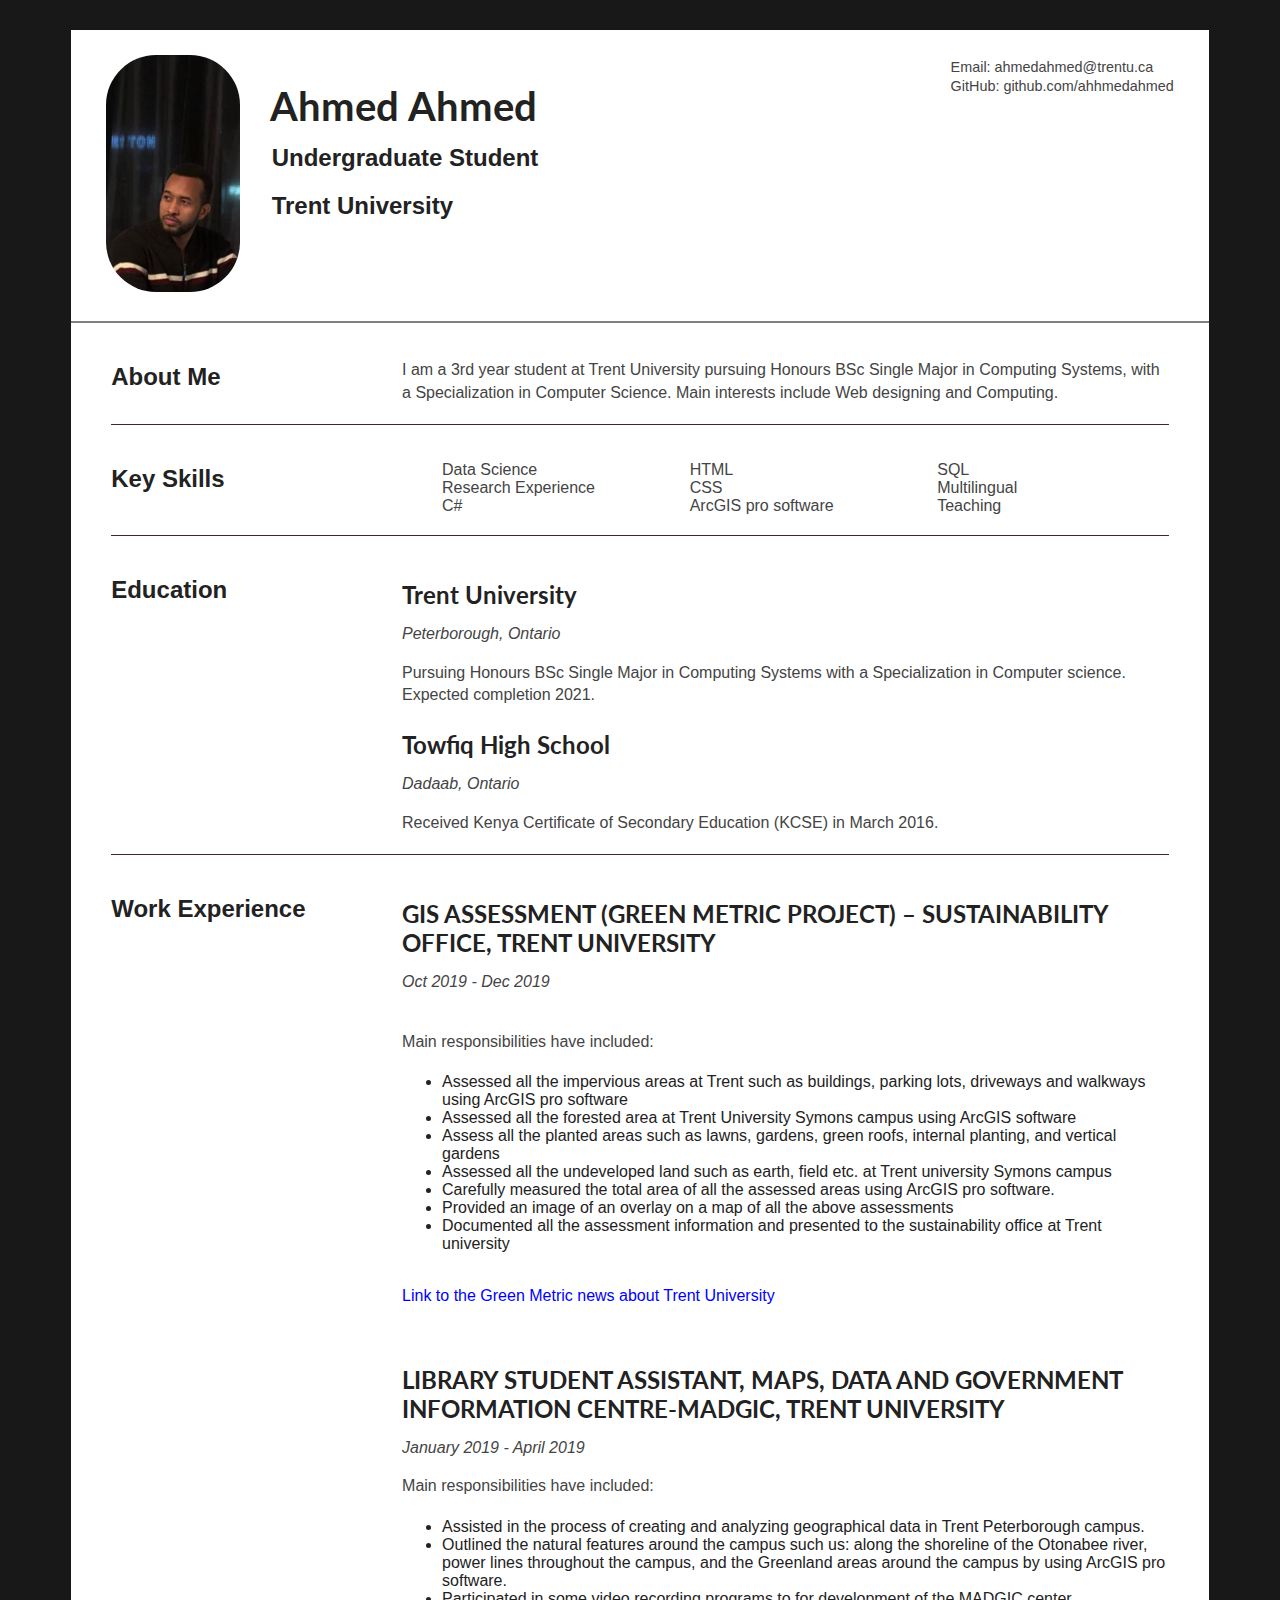
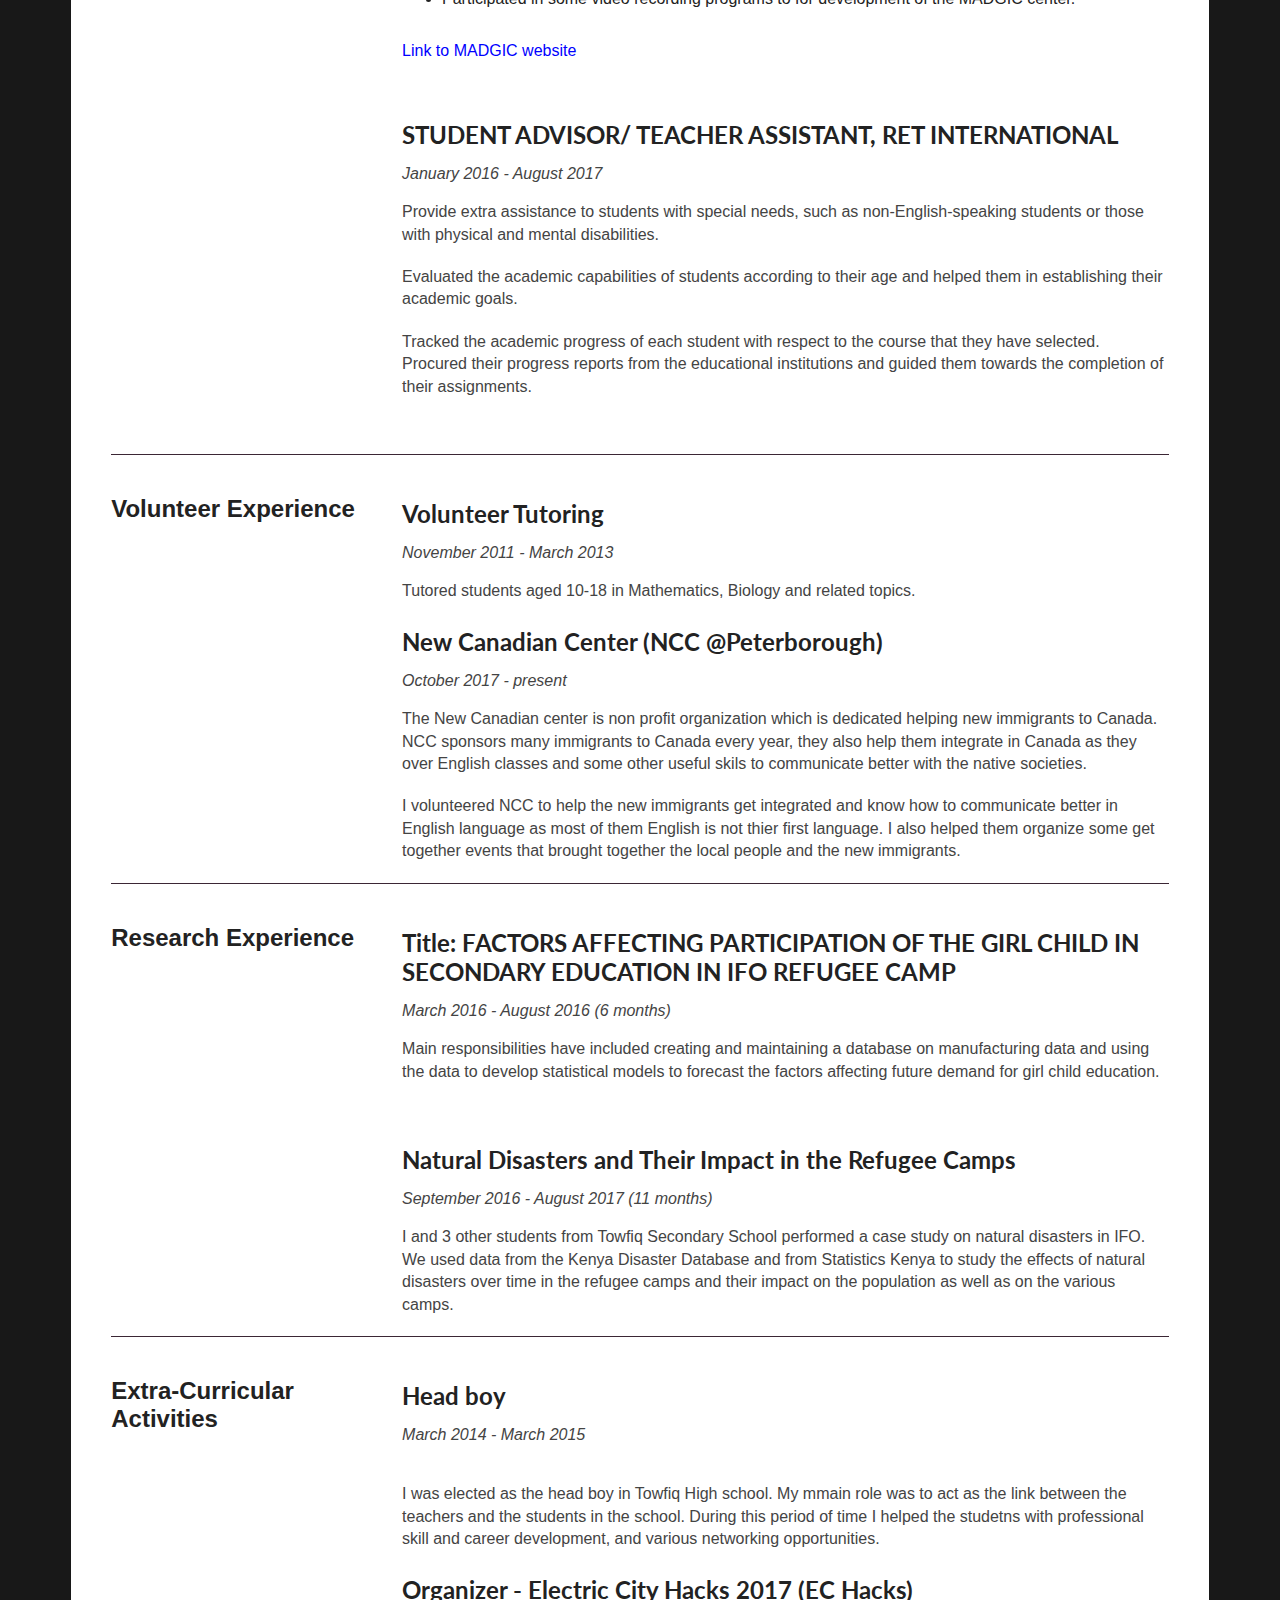
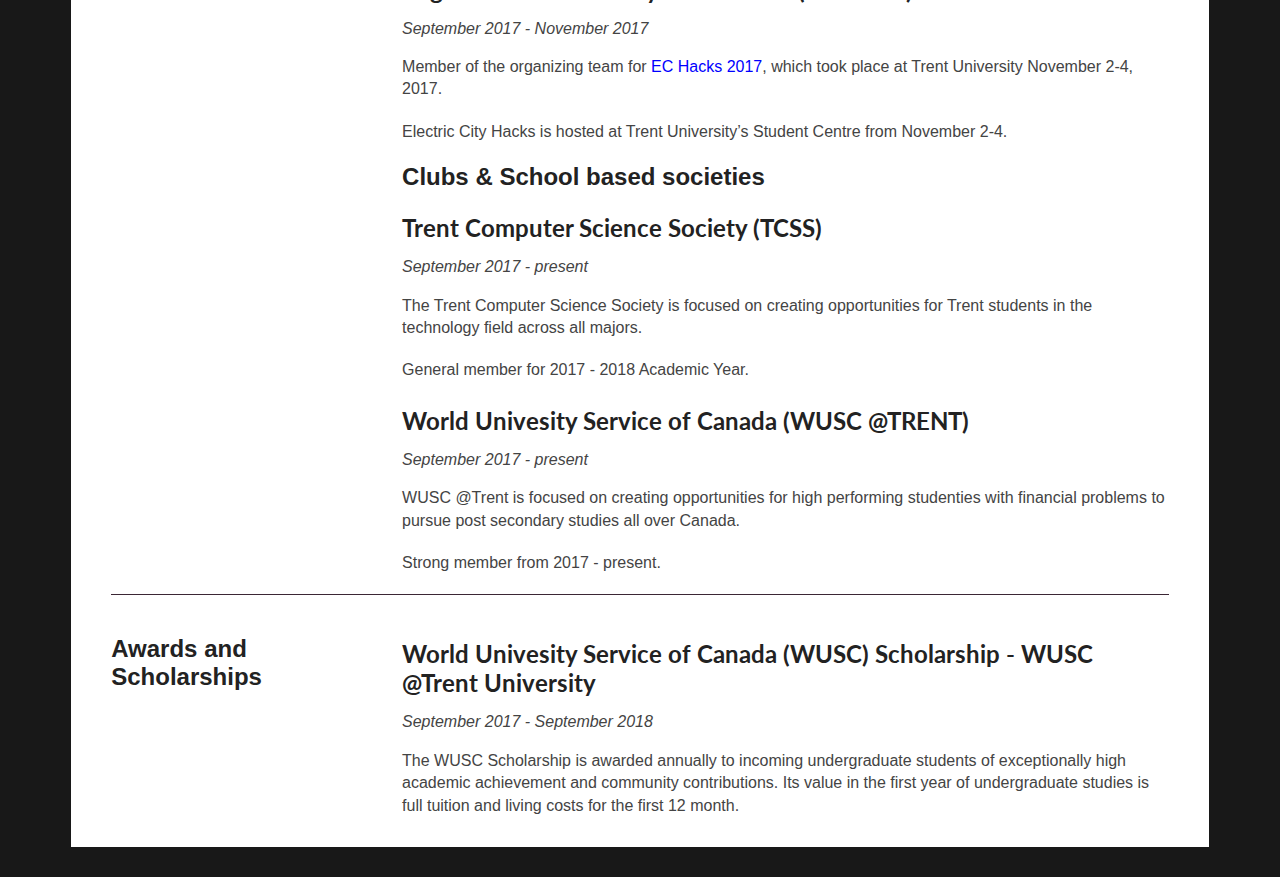
<file: assn1/Question3/Resume.html>
<!--
		Student Name: Ahmed Ahmed
 		Student #: 0632851
 		COIS 3420
 		Assignment 1 Question 3 (Resume page)

		This is page i am creating a copy of my resume. In the resume page I am including my Education, Work, Research, and Volunteer Experience.
	-->

<!doctype html>
<html lang="en"><head >
<title>Ahmed Ahmed - Resume</title>

<link type="text/css" rel="stylesheet" href="css/resumestyle.css">
<meta charset="UTF-8">
<meta name="viewport" content="width=device-width, initial-scale=1">
<style>
@import url('https://fonts.googleapis.com/css?family=Lato:300');



</style>
</head>

<body data-gr-c-s-loaded="true"><noscript>
<div style="text-align:center">
</div>
</noscript>


<div id="Resume">
	<div class="mainDetails">
		<div id="headshot">
			<img src="img/ahmed.jpeg" alt="Ahmed Ahmed">
		</div>
		<div id="name">
			<h1 class="quickFade delayTwo">Ahmed Ahmed</h1>
			<h2 class="quickFade delayThree">Undergraduate Student</h2>
			<h2 class="quickFade delayThree">Trent University</h2>
		</div>

		<div id="contactDetails">
			<ul>
				<li>Email:  <a href="mailto:ahmedahmed@trentu.ca?subject=feedback">ahmedahmed@trentu.ca</a></li>
				<li>GitHub: <a href="https://github.com/AhmedLeader1">github.com/ahhmedahmed</a></li>
		</ul>
		</div>
		<div class="clear"></div>
	</div>

	<div id="mainArea" class="quickFade delayFive">
		<section>

				<div class="sectionTitle">
					<h2>About Me</h2>
				</div>
				<div class="sectionContent">
					<p>I am a 3rd year student at Trent University pursuing Honours BSc Single Major in Computing Systems, with a Specialization in Computer Science. Main interests include Web designing and Computing.</p>
				</div>

			<div class="clear"></div>
		</section>

		<section>
			<div class="sectionTitle">
				<h2>Key Skills</h2>
			</div>

			<div class="sectionContent">
				<ul class="keySkills">
					<li>Data Science</li>
					<li>Research Experience</li>
					<li>C#</li>
					<li>HTML</li>
					<li>CSS</li>
					<li>ArcGIS pro software</li>
					<li>SQL</li>
					<li>Multilingual</li>
					<li>Teaching</li>
					<li>
				</li></ul>
			</div>
			<div class="clear"></div>
		</section>

		<section>
			<div class="sectionTitle">
				<h2>Education</h2>
			</div>

			<div class="sectionContent">
				<article>
					<h3>Trent University</h3>
					<p class="subDetails">Peterborough, Ontario</p>
					<p>Pursuing Honours BSc Single Major in Computing Systems with a Specialization in Computer science. Expected completion 2021.</p>
				</article>

				<article>
					<h3>Towfiq High School</h3>
					<p class="subDetails">Dadaab, Ontario</p>
					<p>Received Kenya Certificate of Secondary Education (KCSE) in March 2016.</p>
				</article>
			</div>
			<div class="clear"></div>
		</section>

		<section>
			<div class="sectionTitle">
				<h2>Work Experience</h2>
			</div>

			<div class="sectionContent">
				<article>
					<h3>GIS ASSESSMENT (GREEN METRIC PROJECT) – SUSTAINABILITY OFFICE, TRENT UNIVERSITY</h3>
					<p class="subDetails">Oct 2019 - Dec 2019</p>
					<br>


					<p>Main responsibilities have included:</p>
					<ul>
						<li>Assessed all the impervious areas at Trent such as buildings, parking lots, driveways and walkways using ArcGIS pro software</li>
						<li>Assessed all the forested area at Trent University Symons campus using ArcGIS software</li>
						<li>Assess all the planted areas such as lawns, gardens, green roofs, internal planting, and vertical gardens</li>
						<li>Assessed all the undeveloped land such as earth, field etc. at Trent university Symons campus</li>
						<li>Carefully measured the total area of all the assessed areas using ArcGIS pro software.</li>
						<li>Provided an image of an overlay on a map of all the above assessments </li>
						<li>Documented all the assessment information and presented to the sustainability office at Trent university</li>
					</ul> <br>
					<a href="https://www.trentu.ca/news/story/25875?fbclid=IwAR3__Dm5yJZVUCjwFJK7jY-sO7a4SXEqinXRSjvpJFe9NsuOBE2ZxtpZmyU">Link to the Green Metric news about Trent University</a>

<br>	<br>
	<br>

					<h3> LIBRARY STUDENT ASSISTANT, MAPS, DATA AND GOVERNMENT INFORMATION CENTRE-MADGIC, TRENT UNIVERSITY</h3>
					<p class="subDetails">January 2019 - April 2019</p>
					<p>Main responsibilities have included:</p>
					<ul>
						<li>Assisted in the process of creating and analyzing geographical data in Trent Peterborough campus.</li>
						<li>Outlined the natural features around the campus such us: along the shoreline of the Otonabee river, power lines throughout the campus, and the Greenland areas around the campus by using ArcGIS pro software.</li>
						<li>Participated in some video recording programs to for development of the MADGIC center.</li>
					</ul><br>

					<a href="https://www.trentu.ca/library/madgic/gisguides">Link to MADGIC website</a>
					<br>

					<br>
					<br>

					<h3>STUDENT ADVISOR/ TEACHER ASSISTANT, RET INTERNATIONAL </h3>
					<p class="subDetails">January 2016 - August 2017</p>
					<p>Provide extra assistance to students with special needs, such as non-English-speaking students or those with physical and mental disabilities.</p>
					<p>Evaluated the academic capabilities of students according to their age and helped them in establishing their academic goals.</p>
					<p>Tracked the academic progress of each student with respect to the course that they have selected. Procured their progress reports from the educational institutions and guided them towards the completion of their assignments.</p>
					<br>
					<br>

				</article>
			</div>
			<div class="clear"></div>
		</section>

		<section>
			<div class="sectionTitle">
				<h2>Volunteer Experience</h2>
			</div>

			<div class="sectionContent">


				<article>
					<h3>Volunteer Tutoring</h3>
					<p class="subDetails">November 2011 - March 2013</p>
					<p>Tutored students aged 10-18 in Mathematics, Biology and related topics.</p>
				</article>

				<article>
					<h3>New Canadian Center (NCC @Peterborough)</h3>
					<p class="subDetails">October 2017 - present</p>
					<p>The New Canadian center is non profit organization which is dedicated helping new immigrants to Canada. NCC sponsors many immigrants to Canada every year, they also help them integrate in Canada as they over English classes and some other useful skils to communicate better with the native societies.</p>
				  <p>I volunteered NCC to help the new immigrants get integrated and know how to communicate better in English language as most of them English is not thier first language. I also helped them organize some get together events that brought together the local people and the new immigrants.</p>
				</article>

			</div>
			<div class="clear"></div>
		</section>


		<section>
			<div class="sectionTitle">
				<h2>Research Experience</h2>
			</div>

			<div class="sectionContent">
				<article>
					<h3>Title: FACTORS AFFECTING PARTICIPATION OF THE GIRL CHILD IN SECONDARY EDUCATION IN IFO REFUGEE CAMP</h3>
					<p class="subDetails">March 2016 - August 2016 (6 months)</p>
					<p>Main responsibilities have included creating and maintaining a database on manufacturing data and using the data to develop statistical models to forecast the factors affecting future demand for girl child education.</p>
					<br>

					<h3>Natural Disasters and Their Impact in the Refugee Camps</h3>
					<p class="subDetails">September 2016 - August 2017 (11 months)</p>
					<p>I and 3 other students from Towfiq Secondary School performed a case study on natural disasters in IFO. We used data from the Kenya Disaster Database and from Statistics Kenya to study the effects of natural disasters over time in the refugee camps and their impact on the population as well as on the various camps. </p>

				</article>
			</div>
			<div class="clear"></div>
		</section>
		<section>
			<div class="sectionTitle">
				<h2>Extra-Curricular Activities</h2>
			</div>

			<div class="sectionContent">
				<article>
					<h3>Head boy</h3>
					<p class="subDetails">March 2014 - March 2015</p>
					<br>
					<p>I was elected as the head boy in Towfiq High school. My mmain role was to act as the link between the teachers and the students in the school. During this period of time I helped the studetns with professional skill and career development, and various networking opportunities. </p>

					<h3>Organizer - Electric City Hacks 2017 (EC Hacks)</h3>
					<p class="subDetails">September 2017 - November 2017</p>
					<p>Member of the organizing team for <a href="https://www.trentu.ca/news/story/22829">EC Hacks 2017</a>, which took place at Trent University November 2-4, 2017. </p>
					<p> Electric City Hacks is hosted at Trent University’s Student Centre from November 2-4. </p>

					<h2>Clubs & School based societies</h2>

					<h3>Trent Computer Science Society (TCSS)</h3>
					<p class="subDetails">September 2017 - present</p>
					<p>The Trent Computer Science Society is focused on creating opportunities for Trent students in the technology field across all majors.</p>
					<p>General member for 2017 - 2018 Academic Year.</p>

					<h3>World Univesity Service of Canada (WUSC @TRENT)</h3>
					<p class="subDetails">September 2017 - present</p>
					<p>WUSC @Trent is focused on creating opportunities for high performing studenties with financial problems to pursue post secondary studies all over Canada.</p>
					<p>Strong member from 2017 - present.</p>


				</article>
			</div>
			<div class="clear"></div>
		</section>

		<section>
			<div class="sectionTitle">
				<h2>Awards and Scholarships</h2>
			</div>

			<div class="sectionContent">
				<article>
					<h3>World Univesity Service of Canada (WUSC) Scholarship - WUSC @Trent University</h3>
					<p class="subDetails">September 2017 - September 2018</p>
					<p> The WUSC Scholarship is awarded annually to incoming undergraduate students of exceptionally high academic achievement and community contributions. Its value in the first year of undergraduate studies is full tuition and living costs for the first 12 month. </p>

				</article>
			</div>
			<div class="clear"></div>
		</section>




	</div>
</div>

</body></html>
</file>
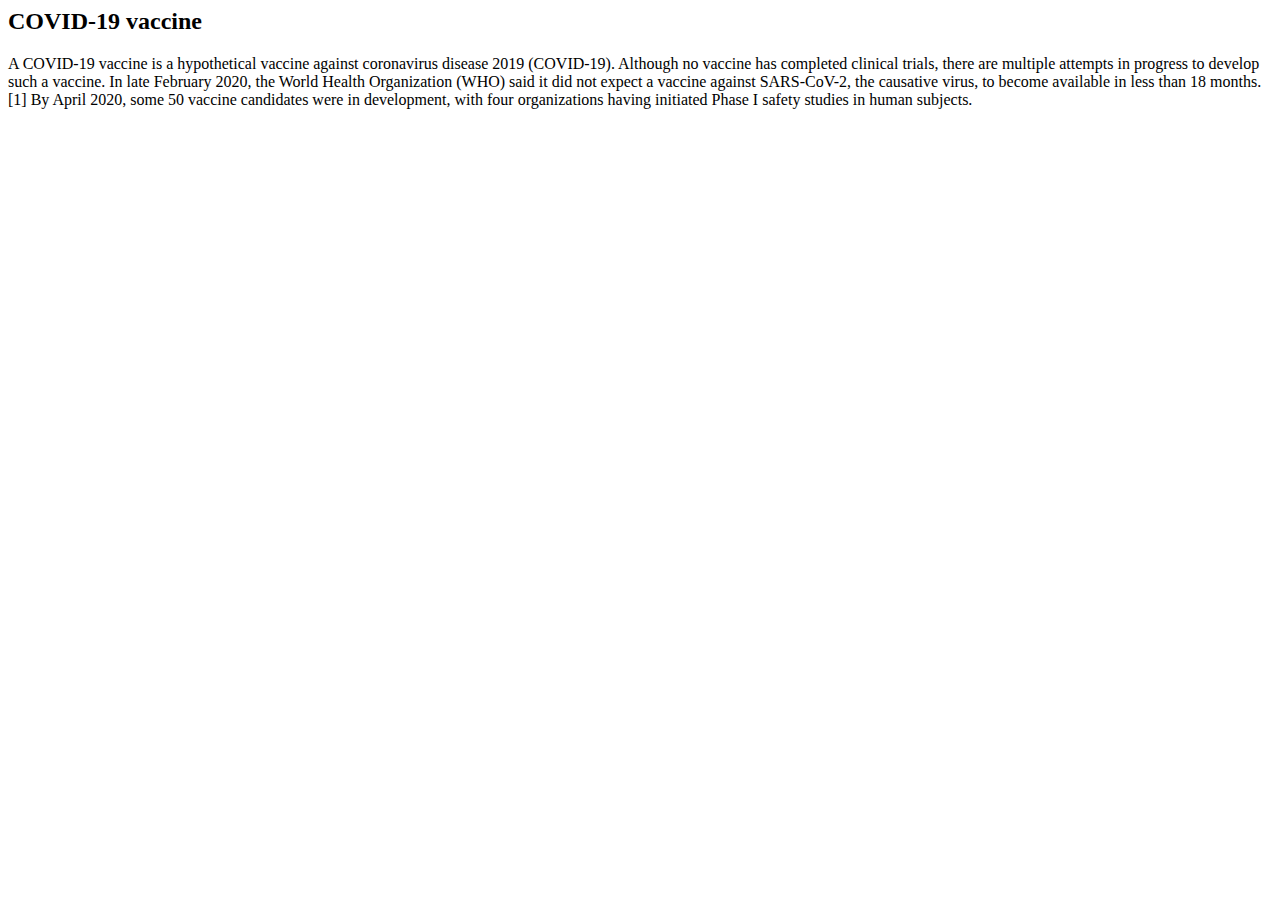
<file: assn3/Question1/cont8.html>
<html>
<body data-gr-c-s-loaded="true">
<h2>COVID-19 vaccine</h2>
<p>A COVID-19 vaccine is a hypothetical vaccine against coronavirus disease 2019 (COVID-19). Although no vaccine has completed clinical trials, there are multiple attempts in progress to develop such a vaccine. 
   In late February 2020, the World Health Organization (WHO) said it did not expect a vaccine against SARS-CoV-2, the causative virus, to become available in less than 18 months.[1] 
   By April 2020, some 50 vaccine candidates were in development, with four organizations having initiated Phase I safety studies in human subjects.</p>
</body></html>
</file>
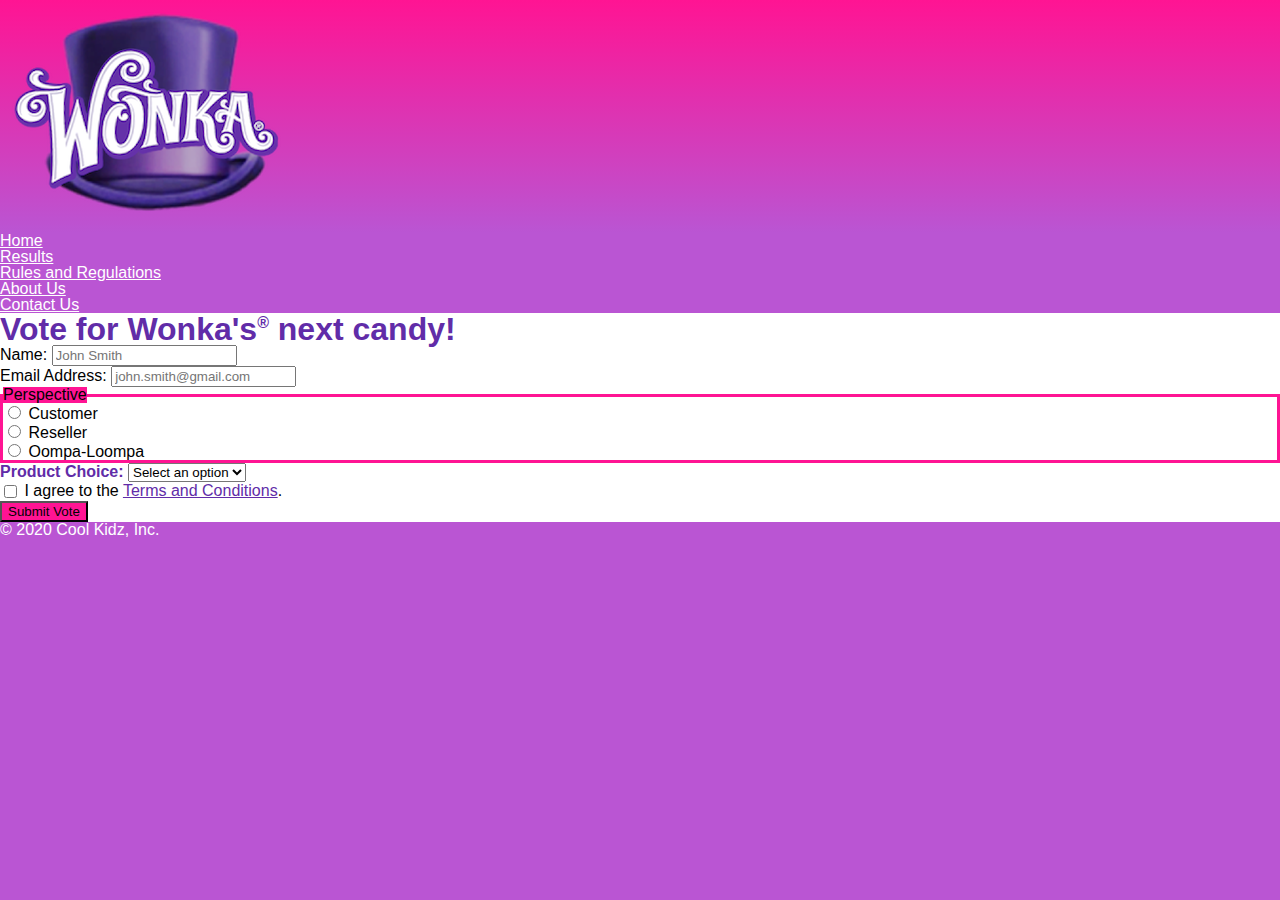
<file: Labs/Labs/lab3/Lab3.html>
<!DOCTYPE html>
<html lang="en">

<head>
  <meta charset="UTF-8">
  <meta name="viewport" content="width=device-width, initial-scale=1.0">
  <meta http-equiv="X-UA-Compatible" content="ie=edge">
  <link rel="stylesheet" href="./css/reset.css">
  <link rel="stylesheet" href="./css/styles.css">
  <title>Vote for Wonka's Next Candy!</title>
</head>

<body>
  <div id="container">
    <header>
      <img src="./img/wonka.png" width="300" height="230" alt="">
    </header>

    <nav>
      <ul>
        <li><a href="./voting.html">Home</a></li>
        <li><a href="./results.html">Results</a></li>
        <li><a href="#">Rules and Regulations</a></li>
        <li><a href="#">About Us</a></li>
        <li><a href="#">Contact Us</a></li>
      </ul>
    </nav>

    <main>
      <h1>Vote for Wonka's<sup>&reg;</sup> next candy!</h1>
      <form id="main-form" action="./processvote.php" method="post">

        <div>
          <label for="name">Name:</label>
          <input id="name" type="text" placeholder="John Smith" required>
        </div>

        <div>
          <label for="email">Email Address:</label>
          <input id="email" type="email" placeholder="john.smith@gmail.com" required>
        </div>

        <fieldset>
          <legend>Perspective</legend>

          <div>
            <input id="radio-customer" name="perspective" type="radio" value="0">
            <label for="radio-customer">Customer</label>
          </div>

          <div>
            <input id="radio-reseller" name="perspective" type="radio" value="1">
            <label for="radio-reseller">Reseller</label>
          </div>

          <div>
            <input id="radio-oompa" name="perspective" type="radio" value="2">
            <label for="radio-oompa">Oompa-Loompa</label>
          </div>
        </fieldset>

        <div class="centered">
          <label for="choice">Product Choice:</label>
          <select id="choice" name="choice">
            <option value="null" selected>Select an option</option>
            <option value="0">Piglets</option>
            <option value="1">Snowballs</option>
            <option value="2">Yumyums</option>
            <option value="3">Puffs</option>
            <option value="4">Yahoos</option>
            <option value="5">Doodles</option>
          </select>
        </div>

        <div class="centered">
          <input id="agree" type="checkbox" name="agree" required>
          <label for="agree">I agree to the <a href="yolo">Terms and Conditions</a>.</label>
        </div>

        <button id="submit" name="submit" class="centered">Submit Vote</button>
      </form>
    </main>

    <footer>
      <div>&copy; 2020 Cool Kidz, Inc.</div>
    </footer>
  </div>

  <!-- Fix for Chrome bug: https://stackoverflow.com/a/42969608 -->
  <script> </script>
</body>

</html>
</file>
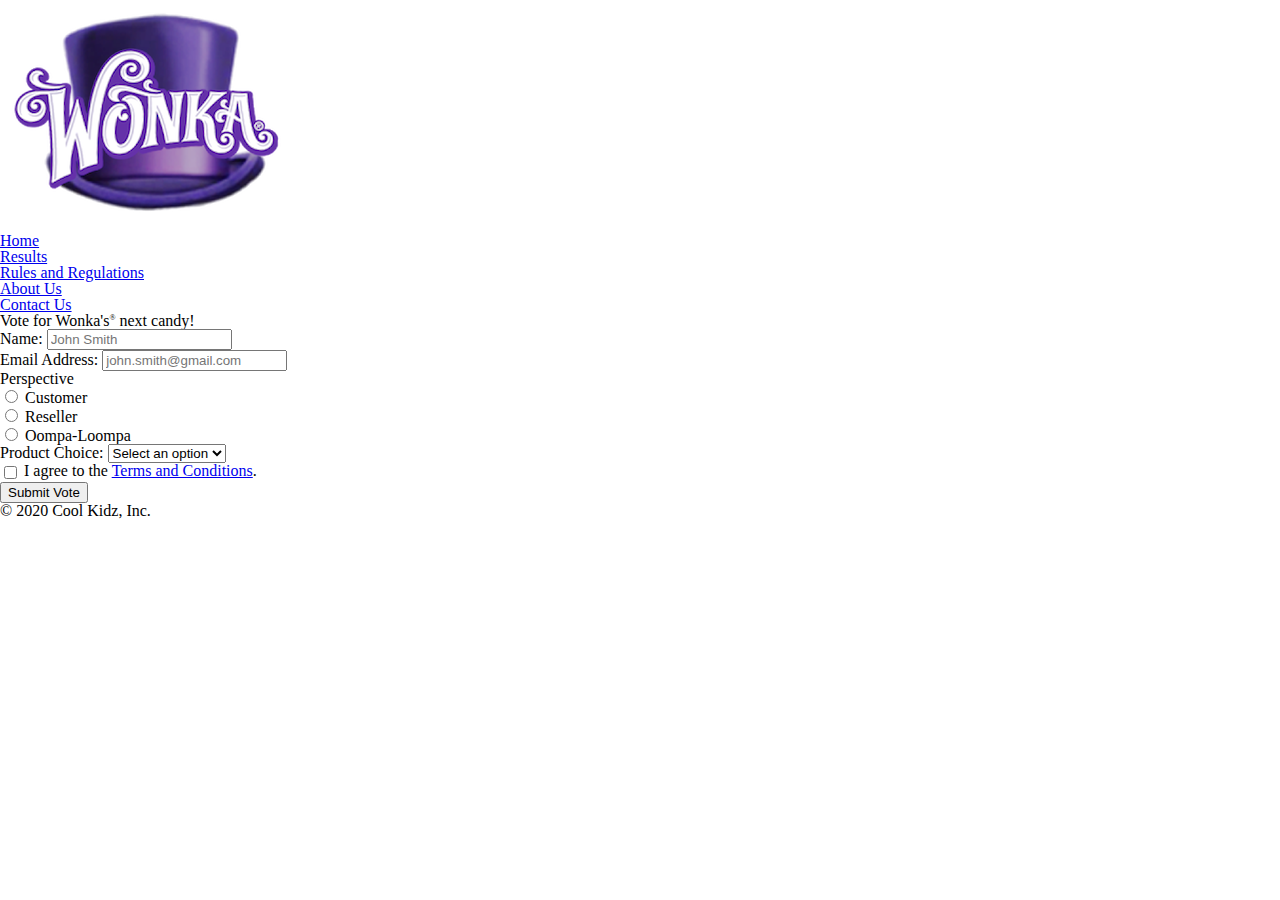
<file: Labs/Labs/lab4/Lab4.html>
<!DOCTYPE html>
<html lang="en">

<head>
  <meta charset="UTF-8">
  <meta name="viewport" content="width=device-width, initial-scale=1.0">
  <meta http-equiv="X-UA-Compatible" content="ie=edge">
  <link rel="stylesheet" href="./css/reset.css">
  <link rel="stylesheet" href="./css/styles.css">
  <title>Vote for Wonka's Next Candy!</title>
</head>

<body>
  <div id="container">
    <header>
      <img src="./img/wonka.png" width="300" height="230" alt="">
    </header>

    <nav>
      <ul>
        <li><a href="./voting.html">Home</a></li>
        <li><a href="./results.html">Results</a></li>
        <li><a href="#">Rules and Regulations</a></li>
        <li><a href="#">About Us</a></li>
        <li><a href="#">Contact Us</a></li>
      </ul>
    </nav>

    <main>
      <h1>Vote for Wonka's<sup>&reg;</sup> next candy!</h1>
      <form id="main-form" action="./processvote.php" method="post">

        <div>
          <label for="name">Name:</label>
          <input id="name" type="text" placeholder="John Smith" required>
        </div>

        <div>
          <label for="email">Email Address:</label>
          <input id="email" type="email" placeholder="john.smith@gmail.com" required>
        </div>

        <fieldset>
          <legend>Perspective</legend>

          <div>
            <input id="radio-customer" name="perspective" type="radio" value="0">
            <label for="radio-customer">Customer</label>
          </div>

          <div>
            <input id="radio-reseller" name="perspective" type="radio" value="1">
            <label for="radio-reseller">Reseller</label>
          </div>

          <div>
            <input id="radio-oompa" name="perspective" type="radio" value="2">
            <label for="radio-oompa">Oompa-Loompa</label>
          </div>
        </fieldset>

        <div class="centered">
          <label for="choice">Product Choice:</label>
          <select id="choice" name="choice">
            <option value="null" selected>Select an option</option>
            <option value="0">Piglets</option>
            <option value="1">Snowballs</option>
            <option value="2">Yumyums</option>
            <option value="3">Puffs</option>
            <option value="4">Yahoos</option>
            <option value="5">Doodles</option>
          </select>
        </div>

        <div class="centered">
          <input id="agree" type="checkbox" name="agree" required>
          <label for="agree">I agree to the <a href="yeet">Terms and Conditions</a>.</label>
        </div>

        <button id="submit" name="submit" class="centered">Submit Vote</button>
      </form>
    </main>

    <footer>
      <div>&copy; 2020 Cool Kidz, Inc.</div>
    </footer>
  </div>

  <!-- Fix for Chrome bug: https://stackoverflow.com/a/42969608 -->
  <script> </script>
</body>

</html>
</file>
<file: assn3/Question1/css/styles.css>
@import url('https://fonts.googleapis.com/css?family=Arimo:400,700|Cousine|Tinos&display=swap');

:root {
  font-family: 'Arimo', sans-serif;
}

body {
  background-image: linear-gradient(to right, #a9b0bc, #949da9, #7f8b97, #6a7985, #566773);
  font-size:16px;
  max-width: 80%;
}

code, pre {
  font-family: 'Cousine', monospace;
  font-size: 95%;
}

textarea {
  width: 80%;
}

p.indent {
  text-indent: 1.4em;
}
button {
  background-color: #808080;
}

label {
  margin-right: 1em;
}



.box:hover {
  -webkit-transform: translateY(-4px);
  transform: translateY(-4px);
  box-shadow: 0 2px 4px #333;
}

#cont2 ul {
  padding-top: 0.85em;
  padding-bottom: 0.85em;
  border-radius: 5px;
}

#cont2 li:hover {
  -webkit-transform: translateX(5px);
  transform: translateX(5px);
}

#cont3 p {
  user-select: none;
}


#cont5 .box {
  background-color: #333;
  width: 10em;
  height: 10em;
  max-width: 30em;
  max-height: 30em;

}

#cont6 img {
  border-radius: 5px;
  transition: opacity 250ms ease-in-out;
}

#cont6 img, #part6 button {
  margin: 0.85em auto;
  display: block;
}

#cont7 li:hover {
  -webkit-transform: translateX(5px);
  transform: translateX(5px);
}
</file>
<file: assn3/Question2/css/styles.css>
/* Student name: Ahmed Ahmed
       Student#: 0632851
       Purpose: This is the css document for Question 2
*/
/*stylings for the main body*/
body{
    background-color:#AAAAAA;
    font-size:18px;
    color: black;
    margin-left: auto;
    margin-right: auto;
    max-width: 90%;
}

/*stylings for the output of the timer examples */
.timer {
  text-align: center;
  font-size: 40px;
  margin-top: 0px;
  border:0.5px solid #eee;
  background-color: #001f3f;
  color: #999;
  margin-right: auto;
  margin-left: auto;
  max-width: 80%;
  display: block;
}

/*stylings for the divs in which the examoles code area*/
#cod1, #cod2, #cod3, #cod4, #cod6, #cod7, #cod8, #cod9{
  margin-right: auto;
  margin-left: auto;
  border: 0.5px solid #eee;
  background-color:  #999;
  max-width: 80%;
  display: block;
}

/*stylings for the h2*/
h2 {
  margin-left: auto;
  margin-right: auto;
  max-width: 80%;

}

/*stylings for responsiveness for the code examples(if the screen reduces in size)*/
@media only screen and (max-width: 1000px){
  #cod{
    font-size: 52%;
  }
}
/*stylings for the pre and the code tags*/
code, pre {
  font-family: 'Cousine', monospace;
  font-size: 95%;
}
p{
  max-width: 90%;
}

a{
  white-space: pre-line;
}
</file>
<file: assn1/Question1/css/q1style.css>
/*
		Student Name: Ahmed Ahmed
 		Student #: 0632851
 		Course: COIS 3420

		Purpose: The main purpose of this CSS document is for Assignment 1 Question 1
		In this CSS document page I am creating the style for the HTML elements according to the following instructions.
*/




/* Give the <body> element a background of #bdc3c7*/
body{
  background-color: #bdc3c7;
}

/* Make the <h1> and <h2> elements text #9b59b6, and the  Inconsolata (Google font), with an appropriate fallback font stack chosen at CSSFontStack.com. Do this with a single style rule.*/
h1, h2{
  color: #9b59b6;
  font-family: "Inconsolata", sans-serif;
}


/* Make all <li> elements text blue(pick your own hexadecimal blue)*/
li{
  color: #6666FF;
}

/*Change the background on every paragraph to be yellow*/
p{
  background-color: yellow;
}

/*Make all inputs have a 3px red border*/
input{
  border-width: 3px;
  border-color: red;

}

/* Give everything with the class 'hello' a white background*/
.hello{
  background-color: white;
}

/* Give the element with id 'special' a 2px solid blue border(pick your own rgb blue)*/
#special{
  border-color: #4c4cff;
  border-style: solid;
  border-width: 2px;

}

/*Make the text of all the <p>'s that are nested inside of divs 1.25 times the M-height*/
div p{
  font-size: 125%;
}


/*Make only inputs with type 'text' have a gray background*/
input[type="text"]{
  background-color: gray;
}


/* Give both <p>'s inside the 3rd <div> a pink background*/
div:nth-child(5) p{
  background-color: pink;
}


/*Make the <h1> element's color change to blue when hovered over */
h1:hover {
  color: blue;
}


/*Make the <a> element's that have been visited gray */
a:visited{
  color: gray;
}



/*Make any div immediatly after a paragraph have a 5px purple border with rounded corners.*/
p + div{
  border-color: purple;
  border-style: solid;
  border-width: 5px;


}


/*Make all "checked" checkboxes have a left margin of 5-times the M-height */
input[type=checkbox]:checked{
  margin-left: 0.05%
}


/*Make the first letter of the element with id 'special' green and 3-times the M-height*/
#special::first-letter{
  color: GREEN;
  font-size: 300%;

}
</file>
<file: assn1/Question2/css/q2basestyles.css>
body{
  padding: 1em;
}

h2{
  
  font-size: 1.5em;
  font-weight:bold;
  margin-top:2em;
}

.parent{
  background-color: #9bb4e2;
  width:1000px;
  padding:.5em;
 
}

.parent div{
  font-size:5em;
  color:#007620;
  background-color: #FFF;
  padding:auto 0;
  width:1.5em;
  text-align: center;
  
}

.parent .special{
  color:#FFF;
  background-color: #007620;
}

#q3a{
  width:1000px;
  height:200px;
  }


#q3b{
  height:700px;
  
}


#q3c{
  width:400px;
  }


#q3d{
 
  height:150px;
 
}


#q3e{
  height:150px;
  
}
</file>
<file: assn1/Question2/css/q2styles.css>
/*
		Student Name: Ahmed Ahmed
 		Student #: 0632851
 		Course: COIS 3420

		Purpose: The main purpose of this CSS document is for Assignment 1 Question 2
		In this CSS document page I am creating the style for the HTML elements according to the layout which the professor wants..
*/


/* This sets the parent elements as flex boxes */
.parent{
	display:flex;
}

/* Display the first container to be at the top of the screen, and reverse its order */
#q3a{
	align-items: flex-start;
	flex-direction: row-reverse;
	justify-content: space-around;
}

/* Style the 2nd container to be at the right corner of the screen as a column*/
#q3b{
	align-items: flex-end;
	flex-direction: column;
  justify-content: space-around;

}

/* Display the 3rd container in reverse order, and wrap it at the end*/
#q3c{
  flex-direction: row-reverse;
  flex-wrap: wrap;
  justify-content: space-around;
}


/* Set the order and the alignment of the 3rd item */
#q3e > div:nth-child(3){
/* align it to the top */
	align-self: flex-start;

/*  exapand its left margin */
	margin-left:auto;
	order: 5;
}

/* Put the Order of the fifth item of the 5th container to be in the 6th position */
#q3e > div:nth-child(5){
	order: 6;
}

/* set the flex grow of the 4th item in the 4th container */
#q3d > div:nth-child(4){
	flex-grow: 1;
}

/*Put the Order of the 2nd item in the 5th container at the  first position */
#q3e > div:nth-child(2){
	align-self: flex-start;
	order: 1;
}

/* Set the Order the first item of the fifth container */
#q3e > div:nth-child(1){
	align-self: flex-end;
	order: 2;
}

/* Set the Order the 4th item of the 5th container */
#q3e > div:nth-child(4){
	align-self: flex-end;
	order: 3;
}

/* Put the Order of the the sixth item in the 5th container in the 4th position */
#q3e > div:nth-child(6){
	align-self: flex-end;
	order: 4;
}
/* Display the alignment of all of the items in the 4th container, and place them at  the bottom of the container */
#q3d{
	align-items: flex-end;

}

/* Set the alignment of the special items in the container */
#q3d > .special {
	align-self: center;

}
</file>
<file: assn1/Question3/css/resumestyle.css>
/*
		Student Name: Ahmed Ahmed
 		Student #: 0632851
 		Course: COIS 3420

		Purpose: The main purpose of this CSS document is for Assignment 1 Question 3 (Resume page) CSS page
		In this CSS document page I am creating a CSS document that is going to style the layout for my Html resume page.
*/

/* Style the main body of the entire resume page such as the bakcground color, text color etc.*/
body
{
	background: #181818;
	color: #222;
	font-family: helvetica, arial, sans-serif;
	font-size: 16px;
	justify-content: space-between;
}


/* Style the section solid blocks that separates the contents in the resume page */
.clear
{
	clear: both;
}


/* this creates the styles of all the links in the resume page */
a {
/* make the initial color of all the links to be blue */
 color: #0000FF;
/* no need for extra text-docorations */
 text-decoration: none;
}

/* creates the color of the hover to be purple once the user hovers over the links */
a:hover
{
	color: #bc2792;
	}
/* creates the styles in all the paragraphs in the resume page */
p
{
	color: #444;
	font-size: 1em;
	line-height: 1.4em;
	margin-bottom: 20px;

}

/* This CSS makes the entire page of the resume to be white in color
and it also specifies the margin, and the width size of the resume page */
#Resume
{
	display: grid;
	grid-row: auto;
	background: #ffffff;
	margin: 30px auto ;
	width: 90%;

}

/* This properties selectively outlines the the physical apperance of the main details in my resume
i.e. the top most part of the resumestyle*/

.mainDetails
 {

	background: white;
	border-bottom: 2px solid Gray;
	padding: 25px 35px;
}

/* This selects the appearance of the first heading in my resume */
#name h1 {
	font-family: 'Lato', Helvetica, Arial, sans-serif;
	font-size: 2.5em;
	font-weight: 700;
	margin-bottom: -6px;
}

/* This selects the appearance of the second heading in my resume */
#name h2 {
	font-size: 1.5em;
	margin-left: 2px;
	font-family: 'Rokkitt', Helvetica, Arial, sans-serif;
}

/* layout for the mainArea in the resume */
#mainArea {
	padding: 0 40px;
}

/* Define attributes for the headshot elements*/
#headshot {
	width: 12.5%;
	float: left;
	margin-right: 30px;
}

/* Define attributes for the image element in the headshot*/
#headshot img {
	width: 100%;
	height: auto;
	-webkit-border-radius: 50px;
	border-radius: 50px;
}

/* Define attributes for the name element*/
#name {
	float: left;
}

/* Define attributes for the contactDetails element in the resume*/
#contactDetails {
	float: right;
}

/* Define attributes for the contactDetails of the unordered list elements in the resume*/
#contactDetails ul {
	list-style-type: none;
	font-size: 0.9em;
	margin-top: 4px;
}

/* Define attributes for the contactDetails list elements in the resume*/
#contactDetails ul li {
	margin-bottom: 3px;
	color: #444;
}

/* define the styles in the contactDetails, and the list stylings */
#contactDetails ul li a, a[href^=tel] {
	color: #444;
	text-decoration: none;
	-webkit-transition: all .3s ease-in;
	-moz-transition: all .3s ease-in;
	-o-transition: all .3s ease-in;
	-ms-transition: all .3s ease-in;
	transition: all .3s ease-in;
}

/* define the attributes of the lists int he contactDetails, and the hover stylings*/
#contactDetails ul li a:hover {
	color: #4000ff;
}


/* define the styles of all the sections in which the resume contains */
section {
	display: block;
	border-top: 1px solid #3b2735;
	padding: 20px 0 0;
}

/* specifically define the styles of the first section*/
section:first-child {
	border-top: 0;
}


/* specifically define the styles of the last section*/
section:last-child {
	padding: 20px 0 10px;
}

/* define the styles of the Titles withing the section */
.sectionTitle {
	float: left;
	width: 25%;
}

/* define the section content stylings */
.sectionContent {
	float: right;
	width: 72.5%;
}

/* create a layout for the first header in the sectionTitle */
.sectionTitle h1 {
	font-family: 'Lato', Helvetica, Arial, sans-serif;
	font-weight: bold;
	font-size: 2em;
	color: #841b66;
}

/*specifically deines the layout for the first header in the sectionContent */
.sectionContent h1 {
	font-family: 'Lato', Helvetica, Arial, sans-serif;
	font-weight: bold;
	font-size: 3em;
	margin-bottom: -2px;
}

/*specifically deines the layout for the second header in the sectionContent */
.sectionContent h2 {
	font-family: 'Rokkitt', Helvetica, Arial, sans-serif;
	font-size: 1.5em;
	margin-bottom: -2px;
}

/*specifically deines the layout for the third header in the sectionContent */
.sectionContent h3 {
	font-family: 'Lato', Helvetica, Arial, sans-serif;
	font-size: 1.5em;
	margin-bottom: -2px;
}

/*specifically deines the layout for the section subDetails */
.subDetails {
	font-family: Arial;
	font-size: 1em;
	font-style: italic;
	margin-bottom: 3px;
}


/* creates 3 colums, and determines font styles, color and other properties for the keySkills I have in my resume */
.keySkills {
	list-style-type: none;
	-moz-column-count:3;
	-webkit-column-count:3;
	column-count:3;
	margin-bottom: 20px;
	font-size: 1em;
	color: #444;
}

/*defines the stylings of the keySkills in the resume */
.keySkills ul li {
	margin-bottom: 3px;
}
</file>
<file: Labs/Labs/lab3/css/styles.css>
:root {
  font-family: Helvetica, sans-serif;
  font-size: 16px;
  /* Get the 'background-color' from the instructions */
  background-color: mediumorchid;
}

header {
  text-color: #612ca8;
  background: linear-gradient(deeppink, transparent);
}

nav a:hover {
background-color: deeppink;
}

main 
{
background-color: #fff;
}

fieldset > legend, button {
background-color: deeppink;
}
fieldset {
border: .2em solid deeppink;}

main > h1 { color: #612ca8;
weight: blood;}

footer
{ color: white}

nav a {color: white}

a { color: #612ca8;
}

h1 { font-weight : bold;
font-size: 2em;}

label[for="choice"]
{color: #612ca8;
font-weight:bold;
font-size: 1em;
}
</file>
<file: Labs/Labs/lab4/css/styles.css>
<html><head>
<title>Contact Me</title>
<link rel="stylesheet" href="style.css">

<meta name="viewport" content="width=device-width, initial-scale=1">
<style>
@import url('https://fonts.googleapis.com/css?family=Lato:300');

</style>
<script src="jquery-3.3.1.min.js"></script>
</head>

<body data-gr-c-s-loaded="true">

<div id="header"><div class="navbar">
  <a class="active" href="index.html">Home</a>
  <a class="dropbtn" href="contactme.html">Contact</a>
  <a class="dropbtn" href="resume.html">Resume</a>
  <a class="navbarright" href="signup.html">Sign Up</a>
  <a class="navbarright" href="login.html">Login</a>
  <div class="dropdown">
    <button class="dropbtn">COIS 2830 Assignments
      <i class="fa fa-caret-down"></i>
    </button>
    <div class="dropdown-content">
      <a href="assignment1.html">Assignment 1</a>
      <a href="assignment2.html">Assignment 2</a>
      <a href="assignment3.html">Assignment 3</a>
	  <a href="assignment4.html">Assignment 4</a>
	  <a href="assignment5.html">Assignment 5</a>
	  <a href="assignment6.html">Assignment 6</a>
    </div>
  </div>
</div></div>
<script>$("#header").load("header.html")</script>

<noscript>
<div style="text-align:center">
<h1 style="font-size: 2em; color:red">The navigation bar and footer both require JavaScript -- please enable it!</h1>
</div>
</noscript>

<div class="main">
<div class="row">
  <div class="twocolumn">
	<h1>Contact Me </h1>

	<p>Looking to get ahold of me? No problem! You're  in the right place.</p>
	<p>Want to email me directly? <strong>melissavanbussel at trentu dot ca</strong> </p>
	<p>Want to call me? <strong>(+1) 705-555-5555</strong> </p>
	<p>Want to visit me in person? Come to Trent University, you'll find me somewhere! </p>
	<p>If you'd prefer to directly send me a message here, just fill out the form on this page!</p>
	<p>If you want to contact me on socia media, scroll down to the bottom of the page!</p>

	<div class="mapouter"><div class="gmap_canvas"><iframe width="100%" height="400px" id="gmap_canvas" src="https://maps.google.com/maps?q=trent%20university&amp;t=&amp;z=13&amp;ie=UTF8&amp;iwloc=&amp;output=embed" frameborder="0" scrolling="no" marginheight="0" marginwidth="0"></iframe></div><style>.mapouter{text-align:right;height:400px;width:100%;}.gmap_canvas {padding-left:20px;padding-right:20px;overflow:hidden;background:none!important;height:400px;width:100%;}</style></div>
  </div>
  <div class="twocolumn">
  <h1>Send me a message </h1>
  <form action="" method="post" style="border: none">
  <div class="container">

	<div class="signuptext">Full Name*</div>
    <input type="text" placeholder="John Doe" name="fullname" required="">

    <div class="signuptext">Email*</div>
    <input type="text" placeholder="yourname@example.com" name="email" required="">

	<div class="signuptext">Phone number (optional)</div>
    <input type="text" placeholder="(+1) 555-555-5555" name="phonenum">

	<div class="signuptext"> Your message* </div>
	<textarea id="message" name="message" placeholder="Write something..." style="height:200px" required=""></textarea>

    <input type="checkbox" checked="checked" name="emailcopy" style="margin-bottom:15px">Email me a copy of my message
	<br>

	<button type="submit" class="signupbtn">Send</button>

   </div>
   </form>
  </div>
</div>




<div id="footer"><footer>
	<div class="row">
	<div class="fourcolumn" align="center">
		<form action="https://www.facebook.com" method="post">
			<input type="image" src="images/facebooklogo.png" height="40px" width="40px">
		</form>
	</div>
	<div class="fourcolumn" align="center">
		<form action="https://www.instagram.com" method="post">
			<input type="image" src="images/instagramlogo.png" height="40px" width="40px">
		</form>
	</div>
	<div class="fourcolumn" align="center">
		<form action="https://www.linkedin.com" method="post">
			<input type="image" src="images/linkedinlogo.png" height="40px" width="40px">
		</form>
	</div>
	<div class="fourcolumn" align="center">
		<form action="https://www.twitter.com" method="post">
			<input type="image" src="images/twitterlogo.png" height="40px" width="40px">
		</form>
	</div>
	</div>
	<p class="copyright">© Melissa Van Bussel 2018</p>

</footer></div>
<script>$("#footer").load("footer.html")</script>















</div></body></html>
</file>
